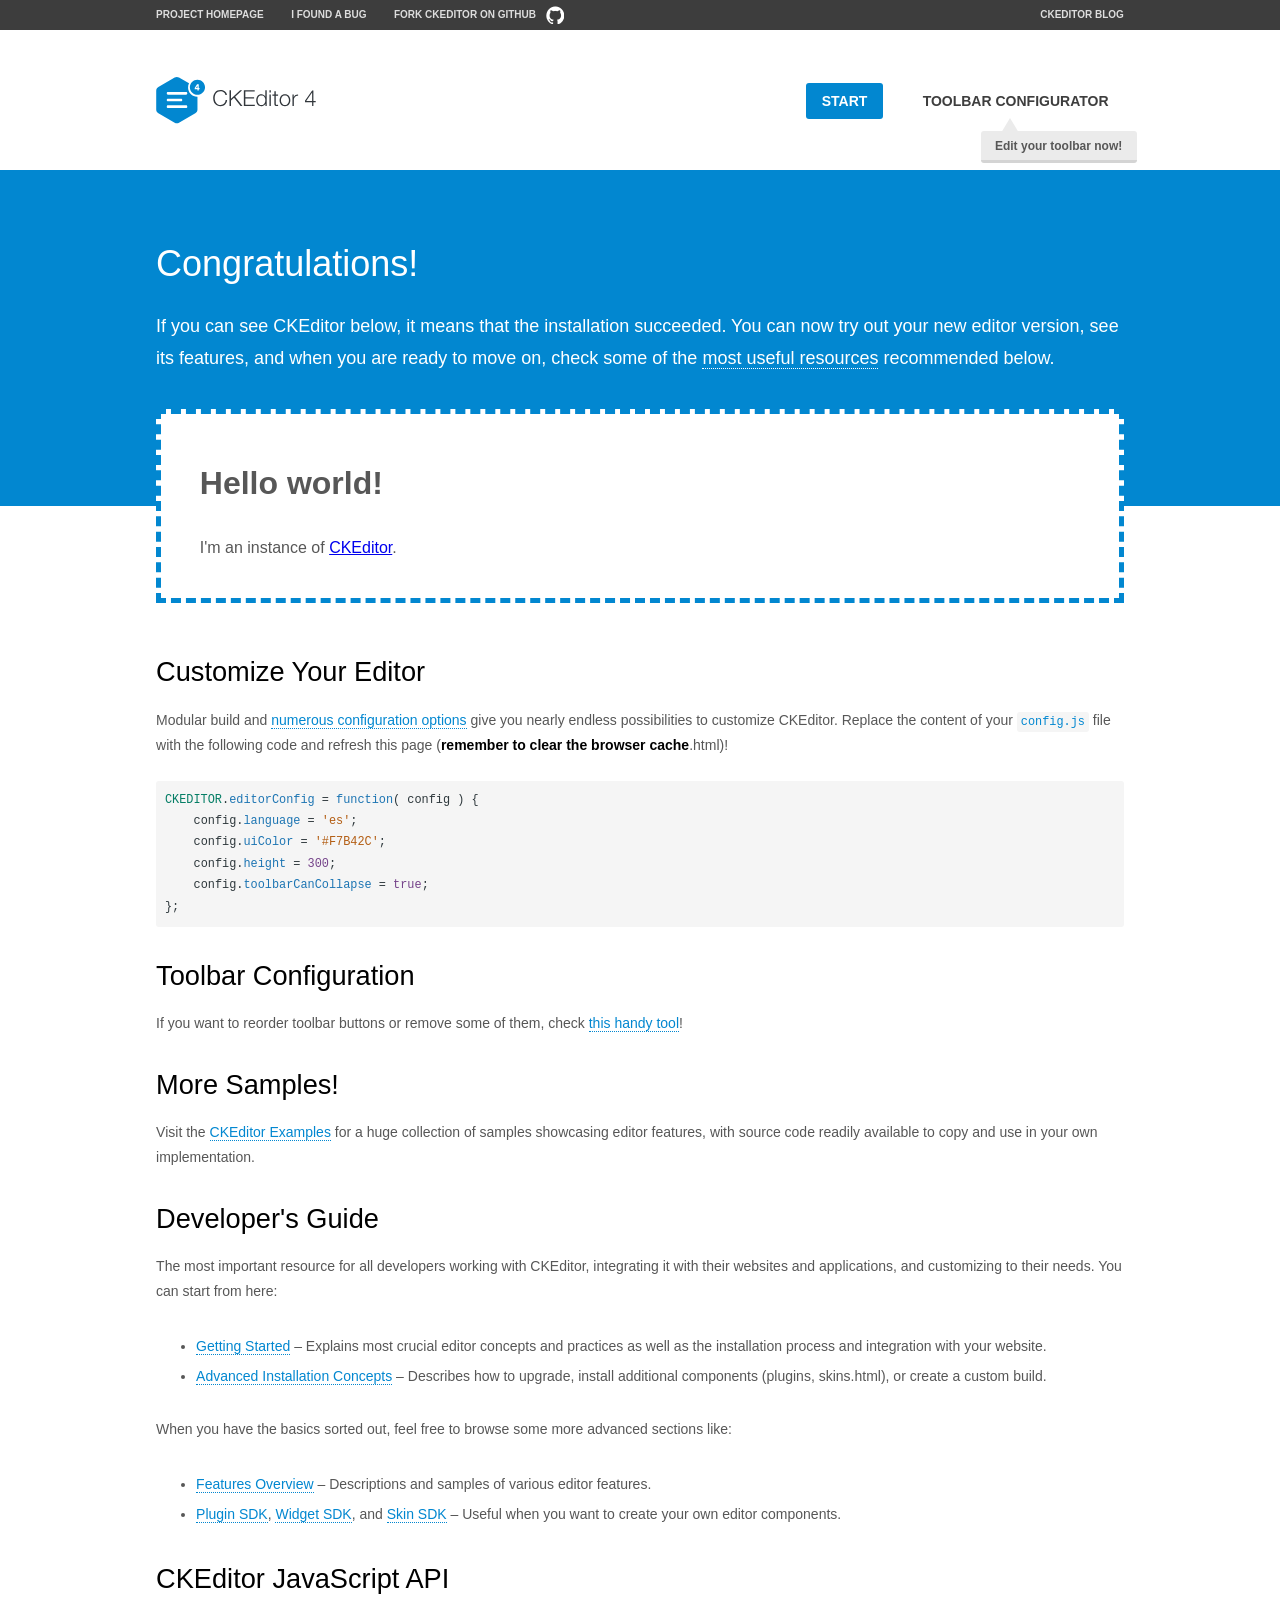
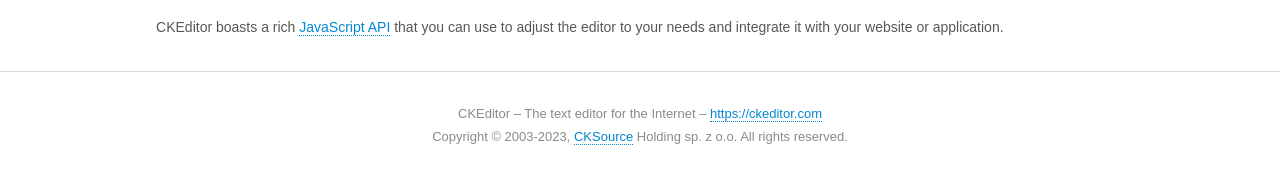
<file: bai8/ckeditor/samples/index.html>
<!DOCTYPE html>
<!--
Copyright (c) 2003-2023, CKSource Holding sp. z o.o. All rights reserved.
CKEditor 4 LTS ("Long Term Support") is available under the terms of the Extended Support Model.
-->
<html lang="en">
<head>
	<meta charset="utf-8">
	<title>CKEditor Sample</title>
	<script src="../ckeditor.js"></script>
	<script src="js/sample.js"></script>
	<link rel="stylesheet" href="css/samples.css">
	<link rel="stylesheet" href="toolbarconfigurator/lib/codemirror/neo.css">
	<meta name="viewport" content="width=device-width,initial-scale=1">
	<meta name="description" content="Try the latest sample of CKEditor 4 and learn more about customizing your WYSIWYG editor with endless possibilities.">
</head>
<body id="main">

<nav class="navigation-a">
	<div class="grid-container">
		<ul class="navigation-a-left grid-width-70">
			<li><a href="https://ckeditor.com/ckeditor-4/">Project Homepage</a></li>
			<li><a href="https://github.com/ckeditor/ckeditor4/issues">I found a bug</a></li>
			<li><a href="https://github.com/ckeditor/ckeditor4" class="icon-pos-right icon-navigation-a-github">Fork CKEditor on GitHub</a></li>
		</ul>
		<ul class="navigation-a-right grid-width-30">
			<li><a href="https://ckeditor.com/blog/">CKEditor Blog</a></li>
		</ul>
	</div>
</nav>

<header class="header-a">
	<div class="grid-container">
		<h1 class="header-a-logo grid-width-30">
			<a href="index.html"><img src="img/logo.svg" onerror="this.src='img/logo.png'; this.onerror=null;" alt="CKEditor Sample"></a>
		</h1>

		<nav class="navigation-b grid-width-70">
			<ul>
				<li><a href="index.html" class="button-a button-a-background">Start</a></li>
				<li><a href="toolbarconfigurator/index.html" class="button-a">Toolbar configurator <span class="balloon-a balloon-a-nw">Edit your toolbar now!</span></a></li>
			</ul>
		</nav>
	</div>
</header>

<main>
	<div class="adjoined-top">
		<div class="grid-container">
			<div class="content grid-width-100">
				<h1>Congratulations!</h1>
				<p>
					If you can see CKEditor below, it means that the installation succeeded.
					You can now try out your new editor version, see its features, and when you are ready to move on, check some of the <a href="#sample-customize">most useful resources</a> recommended below.
				</p>
			</div>
		</div>
	</div>
	<div class="adjoined-bottom">
		<div class="grid-container">
			<div class="grid-width-100">
				<div id="editor">
					<h1>Hello world!</h1>
					<p>I'm an instance of <a href="https://ckeditor.com">CKEditor</a>.</p>
				</div>
			</div>
		</div>
	</div>

	<div class="grid-container">
		<div class="content grid-width-100">
			<section id="sample-customize">
				<h2>Customize Your Editor</h2>
				<p>Modular build and <a href="https://ckeditor.com/docs/ckeditor4/latest/guide/dev_configuration.html">numerous configuration options</a> give you nearly endless possibilities to customize CKEditor. Replace the content of your <code><a href="../config.js">config.js</a></code> file with the following code and refresh this page (<strong>remember to clear the browser cache</strong>.html)!</p>
		<pre class="cm-s-neo CodeMirror"><code><span style="padding-right: 0.1px;"><span class="cm-variable">CKEDITOR</span>.<span class="cm-property">editorConfig</span> <span class="cm-operator">=</span> <span class="cm-keyword">function</span>( <span class="cm-def">config</span> ) {</span>
<span style="padding-right: 0.1px;"><span class="cm-tab">	</span><span class="cm-variable-2">config</span>.<span class="cm-property">language</span> <span class="cm-operator">=</span> <span class="cm-string">'es'</span>;</span>
<span style="padding-right: 0.1px;"><span class="cm-tab">	</span><span class="cm-variable-2">config</span>.<span class="cm-property">uiColor</span> <span class="cm-operator">=</span> <span class="cm-string">'#F7B42C'</span>;</span>
<span style="padding-right: 0.1px;"><span class="cm-tab">	</span><span class="cm-variable-2">config</span>.<span class="cm-property">height</span> <span class="cm-operator">=</span> <span class="cm-number">300</span>;</span>
<span style="padding-right: 0.1px;"><span class="cm-tab">	</span><span class="cm-variable-2">config</span>.<span class="cm-property">toolbarCanCollapse</span> <span class="cm-operator">=</span> <span class="cm-atom">true</span>;</span>
<span style="padding-right: 0.1px;">};</span></code></pre>
			</section>

			<section>
				<h2>Toolbar Configuration</h2>
				<p>If you want to reorder toolbar buttons or remove some of them, check <a href="toolbarconfigurator/index.html">this handy tool</a>!</p>
			</section>

			<section>
				<h2>More Samples!</h2>
				<p>Visit the <a href="https://ckeditor.com/docs/ckeditor4/latest/examples/index.html">CKEditor Examples</a> for a huge collection of samples showcasing editor features, with source code readily available to copy and use in your own implementation.</p>
			</section>

			<section>
				<h2>Developer's Guide</h2>
				<p>The most important resource for all developers working with CKEditor, integrating it with their websites and applications, and customizing to their needs. You can start from here:</p>
				<ul>
					<li><a href="https://ckeditor.com/docs/ckeditor4/latest/guide/dev_installation.html">Getting Started</a> &ndash; Explains most crucial editor concepts and practices as well as the installation process and integration with your website.</li>
					<li><a href="https://ckeditor.com/docs/ckeditor4/latest/guide/dev_advanced_installation.html">Advanced Installation Concepts</a> &ndash; Describes how to upgrade, install additional components (plugins, skins.html), or create a custom build.</li>
				</ul>
					<p>When you have the basics sorted out, feel free to browse some more advanced sections like:</p>
				<ul>
					<li><a href="https://ckeditor.com/docs/ckeditor4/latest/features/index.html">Features Overview</a> &ndash; Descriptions and samples of various editor features.</li>
					<li><a href="https://ckeditor.com/docs/ckeditor4/latest/guide/plugin_sdk_intro.html">Plugin SDK</a>, <a href="https://ckeditor.com/docs/ckeditor4/latest/guide/widget_sdk_intro.html">Widget SDK</a>, and <a href="https://ckeditor.com/docs/ckeditor4/latest/guide/skin_sdk_intro.html">Skin SDK</a> &ndash; Useful when you want to create your own editor components.</li>
				</ul>
			</section>

			<section>
				<h2>CKEditor JavaScript API</h2>
				<p>CKEditor boasts a rich <a href="https://ckeditor.com/docs/ckeditor4/latest/api/index.html">JavaScript API</a> that you can use to adjust the editor to your needs and integrate it with your website or application.</p>
			</section>
		</div>
	</div>
</main>

<footer class="footer-a grid-container">
	<div class="grid-container">
		<p class="grid-width-100">
			CKEditor &ndash; The text editor for the Internet &ndash; <a class="samples" href="https://ckeditor.com/">https://ckeditor.com</a>
		</p>
		<p class="grid-width-100" id="copy">
			Copyright &copy; 2003-2023, <a class="samples" href="https://cksource.com/">CKSource</a> Holding sp. z o.o. All rights reserved.
		</p>
	</div>
</footer>
<script>
	initSample();
</script>

</body>
</html>
</file>
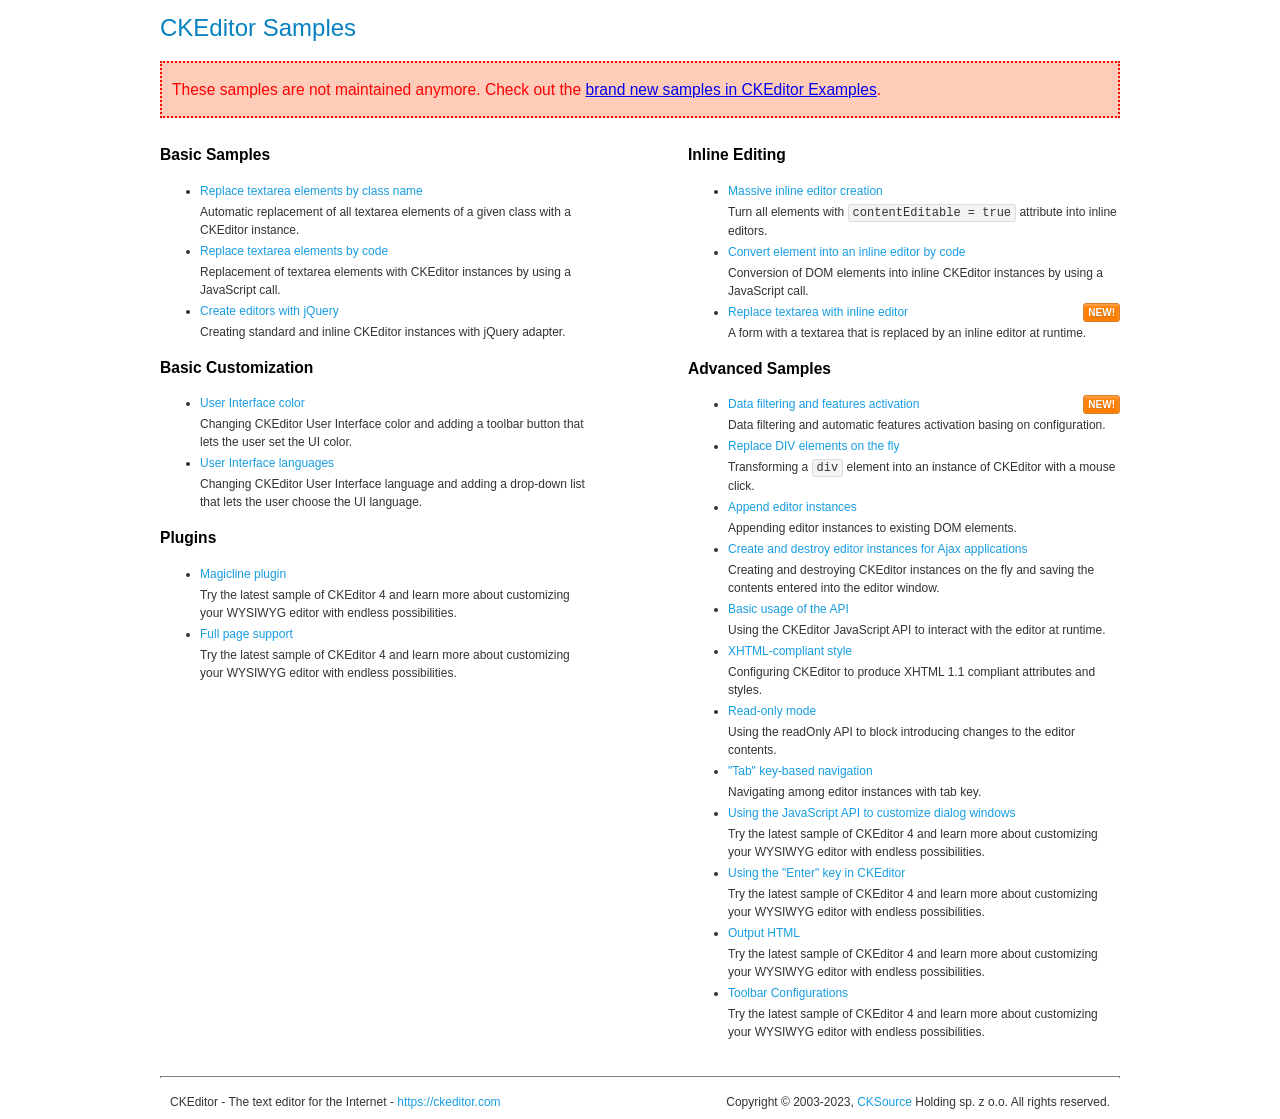
<file: bai8/ckeditor/samples/old/index.html>
<!DOCTYPE html>
<!--
Copyright (c) 2003-2023, CKSource Holding sp. z o.o. All rights reserved.
CKEditor 4 LTS ("Long Term Support") is available under the terms of the Extended Support Model.
-->
<html lang="en">
<head>
	<meta charset="utf-8">
	<title>CKEditor Samples</title>
	<link rel="stylesheet" href="sample.css">
	<meta name="description" content="Try the latest sample of CKEditor 4 and learn more about customizing your WYSIWYG editor with endless possibilities.">
</head>
<body>
	<h1 class="samples">
		CKEditor Samples
	</h1>
	<div class="warning deprecated">
		These samples are not maintained anymore. Check out the <a href="https://ckeditor.com/docs/ckeditor4/latest/examples/index.html">brand new samples in CKEditor Examples</a>.
	</div>
	<div class="twoColumns">
		<div class="twoColumnsLeft">
			<h2 class="samples">
				Basic Samples
			</h2>
			<dl class="samples">
				<dt><a class="samples" href="replacebyclass.html">Replace textarea elements by class name</a></dt>
				<dd>Automatic replacement of all textarea elements of a given class with a CKEditor instance.</dd>

				<dt><a class="samples" href="replacebycode.html">Replace textarea elements by code</a></dt>
				<dd>Replacement of textarea elements with CKEditor instances by using a JavaScript call.</dd>

				<dt><a class="samples" href="jquery.html">Create editors with jQuery</a></dt>
				<dd>Creating standard and inline CKEditor instances with jQuery adapter.</dd>
			</dl>

			<h2 class="samples">
				Basic Customization
			</h2>
			<dl class="samples">
				<dt><a class="samples" href="uicolor.html">User Interface color</a></dt>
				<dd>Changing CKEditor User Interface color and adding a toolbar button that lets the user set the UI color.</dd>

				<dt><a class="samples" href="uilanguages.html">User Interface languages</a></dt>
				<dd>Changing CKEditor User Interface language and adding a drop-down list that lets the user choose the UI language.</dd>
			</dl>


			<h2 class="samples">Plugins</h2>
<dl class="samples">
<dt><a class="samples" href="magicline/magicline.html">Magicline plugin</a></dt>
<dd>Try the latest sample of CKEditor 4 and learn more about customizing your WYSIWYG editor with endless possibilities.</dd>

<dt><a class="samples" href="wysiwygarea/fullpage.html">Full page support</a></dt>
<dd>Try the latest sample of CKEditor 4 and learn more about customizing your WYSIWYG editor with endless possibilities.</dd>
</dl>
		</div>
		<div class="twoColumnsRight">
			<h2 class="samples">
				Inline Editing
			</h2>
			<dl class="samples">
				<dt><a class="samples" href="inlineall.html">Massive inline editor creation</a></dt>
				<dd>Turn all elements with <code>contentEditable = true</code> attribute into inline editors.</dd>

				<dt><a class="samples" href="inlinebycode.html">Convert element into an inline editor by code</a></dt>
				<dd>Conversion of DOM elements into inline CKEditor instances by using a JavaScript call.</dd>

				<dt><a class="samples" href="inlinetextarea.html">Replace textarea with inline editor</a> <span class="new">New!</span></dt>
				<dd>A form with a textarea that is replaced by an inline editor at runtime.</dd>

				
			</dl>

			<h2 class="samples">
				Advanced Samples
			</h2>
			<dl class="samples">
				<dt><a class="samples" href="datafiltering.html">Data filtering and features activation</a> <span class="new">New!</span></dt>
				<dd>Data filtering and automatic features activation basing on configuration.</dd>

				<dt><a class="samples" href="divreplace.html">Replace DIV elements on the fly</a></dt>
				<dd>Transforming a <code>div</code> element into an instance of CKEditor with a mouse click.</dd>

				<dt><a class="samples" href="appendto.html">Append editor instances</a></dt>
				<dd>Appending editor instances to existing DOM elements.</dd>

				<dt><a class="samples" href="ajax.html">Create and destroy editor instances for Ajax applications</a></dt>
				<dd>Creating and destroying CKEditor instances on the fly and saving the contents entered into the editor window.</dd>

				<dt><a class="samples" href="api.html">Basic usage of the API</a></dt>
				<dd>Using the CKEditor JavaScript API to interact with the editor at runtime.</dd>

				<dt><a class="samples" href="xhtmlstyle.html">XHTML-compliant style</a></dt>
				<dd>Configuring CKEditor to produce XHTML 1.1 compliant attributes and styles.</dd>

				<dt><a class="samples" href="readonly.html">Read-only mode</a></dt>
				<dd>Using the readOnly API to block introducing changes to the editor contents.</dd>

				<dt><a class="samples" href="tabindex.html">"Tab" key-based navigation</a></dt>
				<dd>Navigating among editor instances with tab key.</dd>


				
<dt><a class="samples" href="dialog/dialog.html">Using the JavaScript API to customize dialog windows</a></dt>
<dd>Try the latest sample of CKEditor 4 and learn more about customizing your WYSIWYG editor with endless possibilities.</dd>

<dt><a class="samples" href="enterkey/enterkey.html">Using the &quot;Enter&quot; key in CKEditor</a></dt>
<dd>Try the latest sample of CKEditor 4 and learn more about customizing your WYSIWYG editor with endless possibilities.</dd>

<dt><a class="samples" href="htmlwriter/outputhtml.html">Output HTML</a></dt>
<dd>Try the latest sample of CKEditor 4 and learn more about customizing your WYSIWYG editor with endless possibilities.</dd>

<dt><a class="samples" href="toolbar/toolbar.html">Toolbar Configurations</a></dt>
<dd>Try the latest sample of CKEditor 4 and learn more about customizing your WYSIWYG editor with endless possibilities.</dd>

			</dl>
		</div>
	</div>
	<div id="footer">
		<hr>
		<p>
			CKEditor - The text editor for the Internet - <a class="samples" href="https://ckeditor.com/">https://ckeditor.com</a>
		</p>
		<p id="copy">
			Copyright &copy; 2003-2023, <a class="samples" href="https://cksource.com/">CKSource</a> Holding sp. z o.o. All rights reserved.
		</p>
	</div>
</body>
</html>
</file>
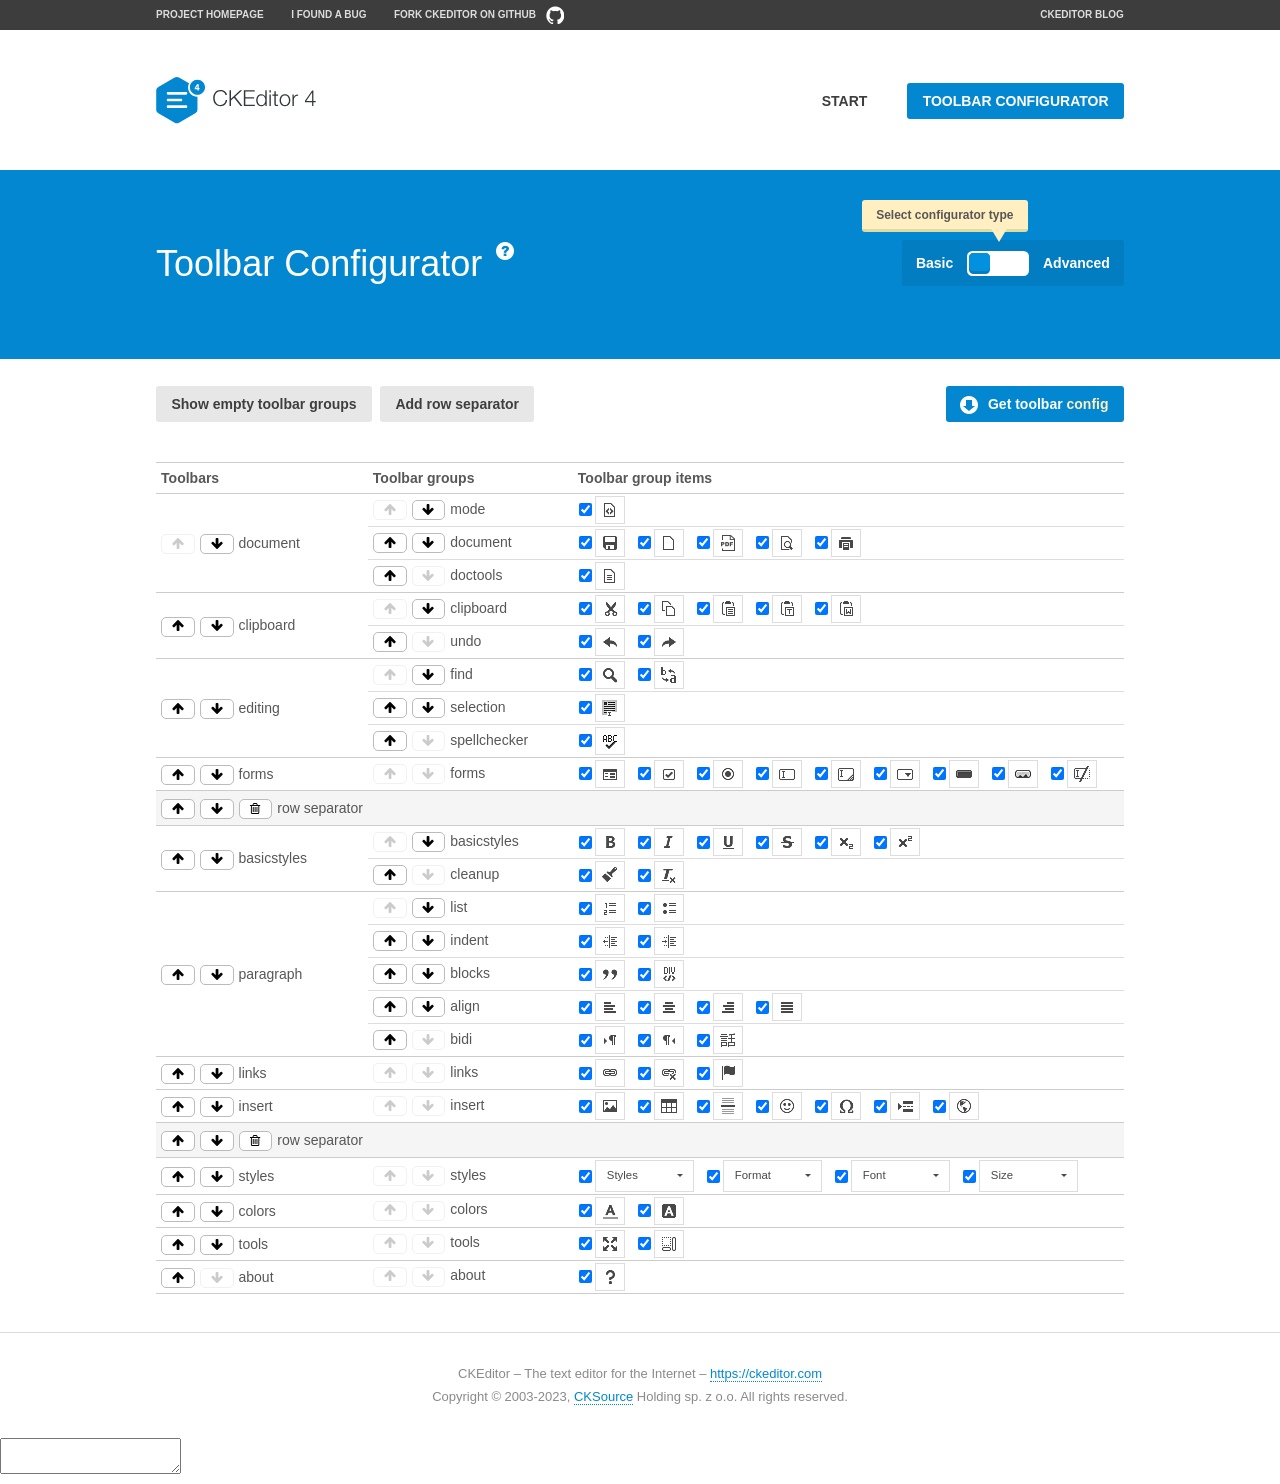
<file: bai8/ckeditor/samples/toolbarconfigurator/index.html>
<!DOCTYPE html>
<!--
Copyright (c) 2003-2023, CKSource Holding sp. z o.o. All rights reserved.
CKEditor 4 LTS ("Long Term Support") is available under the terms of the Extended Support Model.
-->
<!--[if IE 8]><html class="ie8"><![endif]-->
<!--[if gt IE 8]><html><![endif]-->
<!--[if !IE]><!--><html lang="en"><!--<![endif]-->
<head>
	<meta charset="utf-8">
	<title>Toolbar Configurator</title>
	<script src="../../ckeditor.js"></script>
	<script>
		if ( CKEDITOR.env.ie && CKEDITOR.env.version < 9 )
			CKEDITOR.tools.enableHtml5Elements( document );
	</script>
	<link rel="stylesheet" href="lib/codemirror/codemirror.css">
	<link rel="stylesheet" href="lib/codemirror/show-hint.css">
	<link rel="stylesheet" href="lib/codemirror/neo.css">
	<link rel="stylesheet" href="css/fontello.css">
	<link rel="stylesheet" href="../css/samples.css">
	<meta name="description" content="Try the latest sample of CKEditor 4 and learn more about customizing your WYSIWYG editor with endless possibilities.">
</head>
<body id="toolbar">

<nav class="navigation-a">
	<div class="grid-container">
		<ul class="navigation-a-left grid-width-70">
			<li><a href="https://ckeditor.com/ckeditor-4/">Project Homepage</a></li>
			<li><a href="https://github.com/ckeditor/ckeditor4/issues">I found a bug</a></li>
			<li><a href="https://github.com/ckeditor/ckeditor4" class="icon-pos-right icon-navigation-a-github">Fork CKEditor on GitHub</a></li>
		</ul>
		<ul class="navigation-a-right grid-width-30">
			<li><a href="https://ckeditor.com/blog/">CKEditor Blog</a></li>
		</ul>
	</div>
</nav>

<header class="header-a">
	<div class="grid-container">
		<h1 class="header-a-logo grid-width-30">
			<a href="../index.html"><img src="../img/logo.svg" onerror="this.src='../img/logo.png'; this.onerror=null;" alt="CKEditor Logo"></a>
		</h1>
		<nav class="navigation-b grid-width-70">
			<ul>
				<li><a href="../index.html"  class="button-a">Start</a></li>
				<li><a href="index.html"  class="button-a button-a-background">Toolbar configurator</a></li>
			</ul>
		</nav>
	</div>
</header>

<main>
	<div class="adjoined-top">
		<div class="grid-container">
			<div class="content grid-width-100">
				<div class="grid-container-nested">
					<h1 class="grid-width-60">
						Toolbar Configurator
						<a href="#help-content" type="button" title="Configurator help" id="help" class="button-a button-a-background button-a-no-text icon-pos-left icon-question-mark">Help</a>
					</h1>

					<div class="grid-width-40 grid-switch-magic">
						<div class="switch">
							<span class="balloon-a balloon-a-se">Select configurator type</span>
							<input type="radio" name="radio" data-num="1" id="radio-basic" />
							<input type="radio" name="radio" data-num="2" id="radio-advanced" />
							<label data-for="1" for="radio-basic">Basic</label>
							<span class="switch-inner">
								<span class="handler"></span>
							</span>
							<label data-for="2" for="radio-advanced">Advanced</label>
						</div>
					</div>
				</div>
			</div>
		</div>
	</div>
	<div class="adjoined-bottom">
		<div class="grid-container">
			<div class="grid-width-100">
				<div class="editors-container">
					<div id="editor-basic"></div>
					<div id="editor-advanced"></div>
				</div>
			</div>
		</div>
	</div>

	<div class="grid-container configurator">
		<div class="content grid-width-100">
			<div class="configurator">
				<div>
					<div id="toolbarModifierWrapper"></div>
				</div>
			</div>
		</div>
	</div>

	<div id="help-content">
		<div class="grid-container">
			<div class="grid-width-100">
				<h2>What Am I Doing Here?</h2>

				<div class="grid-container grid-container-nested">
					<div class="basic">
						<div class="grid-width-50">
							<p>Arrange <a href="https://ckeditor.com/docs/ckeditor4/latest/api/CKEDITOR_config.html#cfg-toolbarGroups">toolbar groups</a>, toggle <a href="https://ckeditor.com/docs/ckeditor4/latest/api/CKEDITOR_config.html#cfg-removeButtons">button visibility</a> according to your needs and get your toolbar configuration.</p>
							<p>You can replace the content of the <a href="../../config.js"><code>config.js</code></a> file with the generated configuration. If you already set some configuration options you will need to merge both configurations.</p>
						</div>
						<div class="grid-width-50">
							<p>Read more about different ways of <a href="https://ckeditor.com/docs/ckeditor4/latest/guide/dev_configuration.html">setting configuration</a> and do not forget about <strong>clearing browser cache</strong>.</p>
							<p>Arranging toolbar groups is the recommended way of configuring the toolbar, but if you need more freedom you can use the <a href="#advanced">advanced configurator</a>.</p>
						</div>
					</div>
					<div class="advanced" style="display: none;">
						<div class="grid-width-50">
							<p>With this code editor you can edit your <a href="https://ckeditor.com/docs/ckeditor4/latest/api/CKEDITOR_config.html#cfg-toolbar">toolbar configuration</a> live.</p>
							<p>You can replace the content of the <a href="../../config.js"><code>config.js</code></a> file with the generated configuration. If you already set some configuration options you will need to merge both configurations.</p>
						</div>
						<div class="grid-width-50">
							<p>Read more about different ways of <a href="https://ckeditor.com/docs/ckeditor4/latest/guide/dev_configuration.html">setting configuration</a> and do not forget about <strong>clearing browser cache</strong>.</p>
						</div>
					</div>
				</div>

				<p class="grid-container grid-container-nested">
					<button type="button" class="help-content-close grid-width-100 button-a button-a-background">Got it. Let's play!</button>
				</p>
			</div>
		</div>
	</div>
</main>

<footer class="footer-a grid-container">
	<p class="grid-width-100">
		CKEditor &ndash; The text editor for the Internet &ndash; <a class="samples" href="https://ckeditor.com/">https://ckeditor.com</a>
	</p>
	<p class="grid-width-100" id="copy">
		Copyright &copy; 2003-2023, <a class="samples" href="https://cksource.com/">CKSource</a> Holding sp. z o.o. All rights reserved.
	</p>
</footer>

<script src="lib/codemirror/codemirror.js"></script>
<script src="lib/codemirror/javascript.js"></script>
<script src="lib/codemirror/show-hint.js"></script>

<script src="js/fulltoolbareditor.js"></script>
<script src="js/abstracttoolbarmodifier.js"></script>
<script src="js/toolbarmodifier.js"></script>
<script src="js/toolbartextmodifier.js"></script>
<script src="../js/sf.js"></script>

<script>
	( function() {
		'use strict';

		var mode = ( window.location.hash.substr( 1 ) === 'advanced' ) ? 'advanced' : 'basic',
			configuratorSection = CKEDITOR.document.findOne( 'main > .grid-container.configurator' ),
			basicInstruction = CKEDITOR.document.findOne( '#help-content .basic' ),
			advancedInstruction = CKEDITOR.document.findOne( '#help-content .advanced' ),

			// Configurator mode switcher.
			modeSwitchBasic = CKEDITOR.document.getById( 'radio-basic' ),
			modeSwitchAdvanced = CKEDITOR.document.getById( 'radio-advanced' );

		// Initial setup
		function updateSwitcher() {
			if ( mode === 'advanced' ) {
				modeSwitchAdvanced.$.checked = true;
			} else {
				modeSwitchBasic.$.checked = true;
			}
		}

		updateSwitcher();

		CKEDITOR.document.getWindow().on( 'hashchange', function( e ) {
			var hash = window.location.hash.substr( 1 );
			if ( !( hash === 'advanced' || hash === 'basic' ) ) {
				return;
			}
			mode = hash;
			onToolbarsDone( mode );
		} );

		CKEDITOR.document.getWindow().on( 'resize', function() {
			updateToolbar( ( mode === 'basic' ? toolbarModifier : toolbarTextModifier )[ 'editorInstance' ] );
		} );

		function onRefresh( modifier ) {
			modifier = modifier || this;

			if ( mode === 'basic' && modifier instanceof ToolbarConfigurator.ToolbarTextModifier ) {
				return;
			}

			// CodeMirror container becomes visible, so we need to refresh and to avoid rendering problems.
			if ( mode === 'advanced' && modifier instanceof ToolbarConfigurator.ToolbarTextModifier ) {
				modifier.codeContainer.refresh();
			}

			updateToolbar( modifier.editorInstance );
		}

		function updateToolbar( editor ) {
			var editorContainer = editor.container;

			// Not always editor is loaded.
			if ( !editorContainer ) {
				return;
			}

			var displayStyle = editorContainer.getStyle( 'display' );

			editorContainer.setStyle( 'display', 'block' );

			var newHeight = editorContainer.getSize( 'height' );

			var newMarginTop = parseInt( editorContainer.getComputedStyle( 'margin-top' ), 10 );
			newMarginTop = ( isNaN( newMarginTop ) ? 0 : Number( newMarginTop ) );

			var newMarginBottom = parseInt( editorContainer.getComputedStyle( 'margin-bottom' ), 10 );
			newMarginBottom = ( isNaN( newMarginBottom ) ? 0 : Number( newMarginBottom ) );

			var result = newHeight + newMarginTop + newMarginBottom;

			editorContainer.setStyle( 'display', displayStyle );

			editor.container.getAscendant( 'div' ).setStyle( 'height', result + 'px' );
		}

		var toolbarModifier = new ToolbarConfigurator.ToolbarModifier( 'editor-basic' );

		var done = 0;
		toolbarModifier.init( onToolbarInit );
		toolbarModifier.onRefresh = onRefresh;

		CKEDITOR.document.getById( 'toolbarModifierWrapper' ).append( toolbarModifier.mainContainer );

		var toolbarTextModifier = new ToolbarConfigurator.ToolbarTextModifier( 'editor-advanced' );
		toolbarTextModifier.init( onToolbarInit );
		toolbarTextModifier.onRefresh = onRefresh;

		function onToolbarInit() {
			if ( ++done === 2 ) {
				onToolbarsDone();

				positionSticky.watch( CKEDITOR.document.findOne( '.toolbar' ), function() {
					return mode === 'advanced';
				} );
			}
		}

		function onToolbarsDone() {
			if ( mode === 'basic' ) {
				toggleModeBasic( false );
			} else {
				toggleModeAdvanced( false );
			}

			updateSwitcher();

			setTimeout( function() {
				CKEDITOR.document.findOne( '.editors-container' ).addClass( 'active' );
				CKEDITOR.document.findOne( '#toolbarModifierWrapper' ).addClass( 'active' );
			}, 200 );
		}

		CKEDITOR.document.getById( 'toolbarModifierWrapper' ).append( toolbarTextModifier.mainContainer );

		function toogleModeSwitch( onElement, offElement, onModifier, offModifier ) {
			onElement.addClass( 'fancy-button-active' );
			offElement.removeClass( 'fancy-button-active' );

			onModifier.showUI();
			offModifier.hideUI();
		}

		function toggleModeBasic( callOnRefresh ) {
			callOnRefresh = ( callOnRefresh !== false );
			mode = 'basic';
			window.location.hash = '#basic';
			toogleModeSwitch( modeSwitchBasic, modeSwitchAdvanced, toolbarModifier, toolbarTextModifier );

			configuratorSection.removeClass( 'freed-width' );
			basicInstruction.show();
			advancedInstruction.hide();

			callOnRefresh && onRefresh( toolbarModifier );
		}

		function toggleModeAdvanced( callOnRefresh ) {
			callOnRefresh = ( callOnRefresh !== false );
			mode = 'advanced';
			window.location.hash = '#advanced';
			toogleModeSwitch( modeSwitchAdvanced, modeSwitchBasic, toolbarTextModifier, toolbarModifier );

			configuratorSection.addClass( 'freed-width' );
			advancedInstruction.show();
			basicInstruction.hide();

			callOnRefresh && onRefresh( toolbarTextModifier );
		}

		modeSwitchBasic.on( 'click', toggleModeBasic );
		modeSwitchAdvanced.on( 'click', toggleModeAdvanced );

		//
		// Position:sticky for the toolbar.
		//

		// Will make elements behave like they were styled with position:sticky.
		var positionSticky = {
			// Store object: {
			// 		element: CKEDITOR.dom.element, // Element which will float.
			// 		placeholder: CKEDITOR.dom.element, // Placeholder which is place to prevent page bounce.
			// 		isFixed: boolean // Whether element float now.
			// }
			watched: [],

			active: [],

			staticContainer: null,

			init: function() {
				var element = CKEDITOR.dom.element.createFromHtml(
					'<div class="staticContainer">' +
						'<div class="grid-container" >' +
							'<div class="grid-width-100">' +
								'<div class="inner"></div>' +
							'</div>' +
						'</div>' +
					'</div>' );

				this.staticContainer = element.findOne( '.inner' );

				CKEDITOR.document.getBody().append( element );
			},

			watch: function( element, preventFunc ) {
				this.watched.push( {
					element: element,
					placeholder: new CKEDITOR.dom.element( 'div' ),
					isFixed: false,
					preventFunc: preventFunc
				} );
			},

			checkAll: function() {
				for ( var i = 0; i < this.watched.length; i++ ) {
					this.check( this.watched[ i ] );
				}
			},

			check: function( element ) {
				var isFixed = element.isFixed;
				var shouldBeFixed = this.shouldBeFixed( element );

				// Nothing to be done.
				if ( isFixed === shouldBeFixed ) {
					return;
				}

				var placeholder = element.placeholder;

				if ( isFixed ) {
					// Unfixing.

					element.element.insertBefore( placeholder );
					placeholder.remove();

					element.element.removeStyle( 'margin' );

					this.active.splice( CKEDITOR.tools.indexOf( this.active, element ), 1 );

				} else {
					// Fixing.
					placeholder.setStyle( 'width', element.element.getSize( 'width' ) + 'px' );
					placeholder.setStyle( 'height', element.element.getSize( 'height' ) + 'px' );
					placeholder.setStyle( 'margin-bottom', element.element.getComputedStyle( 'margin-bottom' ) );
					placeholder.setStyle( 'display', element.element.getComputedStyle( 'display' ) );
					placeholder.insertAfter( element.element );

					this.staticContainer.append( element.element );

					this.active.push( element );
				}

				element.isFixed = !element.isFixed;
			},

			shouldBeFixed: function( element ) {
				if ( element.preventFunc && element.preventFunc() ) {
					return false;
				}

				// If element is already fixed we are checking it's placeholder.
				var related = ( element.isFixed ? element.placeholder : element.element ),
					clientRect = related.$.getBoundingClientRect(),
					staticHeight = this.staticContainer.getSize('height' ),
					elemHeight = element.element.getSize( 'height' );

				if ( element.isFixed ) {
					return ( clientRect.top + elemHeight < staticHeight );
				} else {
					return ( clientRect.top < staticHeight );
				}
			}
		};

		positionSticky.init();

		CKEDITOR.document.getWindow().on( 'scroll',
			CKEDITOR.tools.eventsBuffer( 100, positionSticky.checkAll, positionSticky ).input
		);

		// Make the toolbar sticky.
		positionSticky.watch( CKEDITOR.document.findOne( '.editors-container' ) );

		// Help button and help-content.
		( function() {
			var helpButton = CKEDITOR.document.getById( 'help' ),
				helpContent = CKEDITOR.document.getById( 'help-content' );

			// Don't show help button on IE8 because it's unsupported by Pico Modal.
			if ( CKEDITOR.env.ie && CKEDITOR.env.version == 8 ) {
				helpButton.hide();
			} else {
				// Display help modal when the button is clicked.
				helpButton.on( 'click', function( evt ) {
					SF.modal( {
						// Clone modal content from DOM.
						content: helpContent.getHtml(),

						afterCreate: function( modal ) {
							// Enable modal content button to close the modal.
							new CKEDITOR.dom.element( modal.modalElem() ).findOne( '.help-content-close' ).once( 'click', modal.close );
						}
					} ).show();
				} );
			}
		} )();
	} )();
</script>
</body>
</html>
</file>
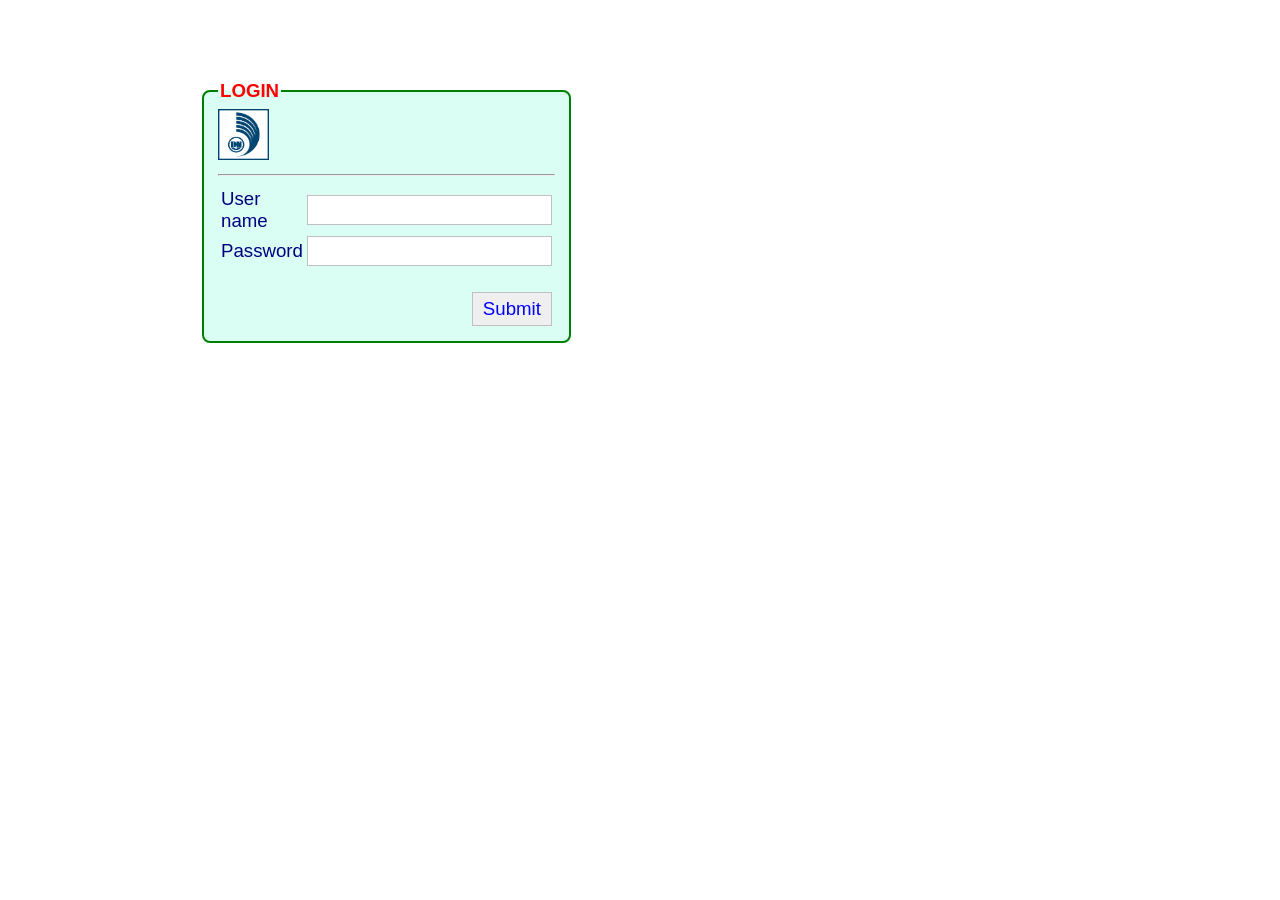
<file: Bai4/login.html>
<!DOCTYPE html>
<html>
  <head>
    <title>Login</title>
    <meta charset="utf-8" />
    <script src="https://ajax.googleapis.com/ajax/libs/jquery/3.6.0/jquery.min.js"></script>
    <script>
      $(document).ready(function () {
        $("#sm").click(function (event) {
          $.get(
            "check.php",
            { user: $("#us").val(), pass: $("#pw").val() },
            function (data) {
              $("#nt").css("display", "block");
              $("#nt").slideDown("slow");
              $("#nt").html(data);
            }
          );
        });
      });
    </script>
    <style>
      body {
        margin: 80px 200px;
        font: normal 14pt Arial;
        color: navy;
      }
      input {
        border: solid 1px silver;
        padding: 3px;
        font: normal 14pt Arial;
        color: blue;
        padding: 3px 5px;
      }
      fieldset {
        border: solid 2px green;
        border-radius: 8px;
        width: 335px;
        background-color: #dafef3;
      }
      div {
        width: 335px;
        border: solid 1px silver;
        padding: 10px 15px;
        font: normal 14pt Arial;
        color: green;
        background-color: yellow;
        box-shadow: 2px 2px black;
      }
      legend {
        color: red;
      }
      input[type="button"] {
        float: right;
        padding: 5px 10px;
      }
    </style>
  </head>
  <body>
    <fieldset>
      <img src="images/dhdn.png" width="15%" height="15%"/>
      <hr />
      <legend><b>LOGIN</b></legend>
      <table>
        <tr>
          <td style="width: 30%">User name</td>
          <td style="width: 70%">
            <input type="text" id="us" onFocus="empty();" />
          </td>
        </tr>

        <tr>
          <td>Password</td>
          <td>
            <input type="password" id="pw" />
          </td>
        </tr>

        <tr>
          <td colspan="2">
            <br />
            <!--input id=sm type=button value=Submit onClick="ajax();"-->
            <input id="sm" type="button" value="Submit" />
          </td>
        </tr>
      </table>
    </fieldset>
    <br/>
    <div id="nt" style="display: none">Notice:</div>
  </body>
</html>
</file>
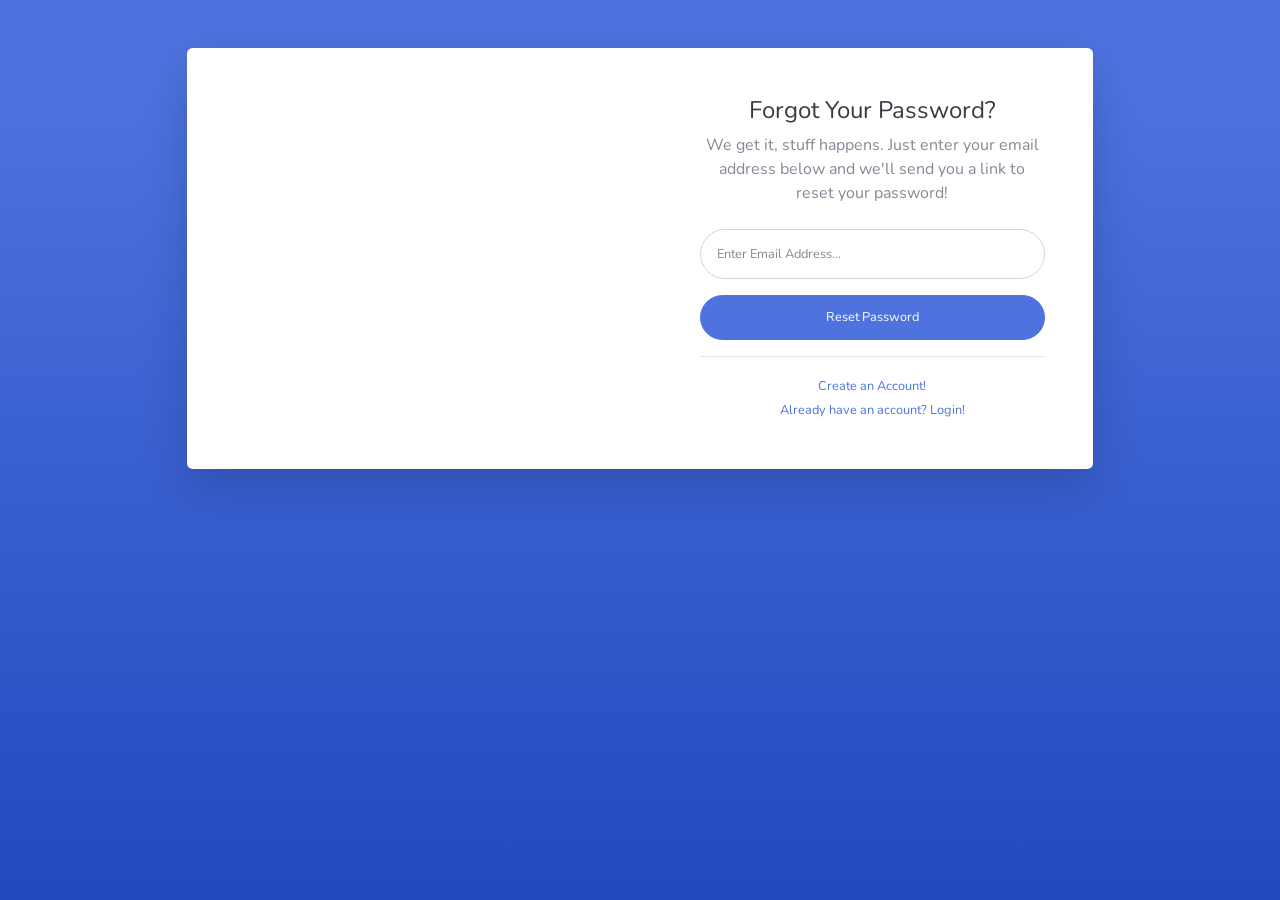
<file: medicine/admin/forgot-password.html>
<!DOCTYPE html>
<html lang="en">

<head>

    <meta charset="utf-8">
    <meta http-equiv="X-UA-Compatible" content="IE=edge">
    <meta name="viewport" content="width=device-width, initial-scale=1, shrink-to-fit=no">
    <meta name="description" content="">
    <meta name="author" content="">

    <title>SB Admin 2 - Forgot Password</title>

    <!-- Custom fonts for this template-->
    <link href="vendor/fontawesome-free/css/all.min.css" rel="stylesheet" type="text/css">
    <link
        href="https://fonts.googleapis.com/css?family=Nunito:200,200i,300,300i,400,400i,600,600i,700,700i,800,800i,900,900i"
        rel="stylesheet">

    <!-- Custom styles for this template-->
    <link href="css/sb-admin-2.min.css" rel="stylesheet">

</head>

<body class="bg-gradient-primary">

    <div class="container">

        <!-- Outer Row -->
        <div class="row justify-content-center">

            <div class="col-xl-10 col-lg-12 col-md-9">

                <div class="card o-hidden border-0 shadow-lg my-5">
                    <div class="card-body p-0">
                        <!-- Nested Row within Card Body -->
                        <div class="row">
                            <div class="col-lg-6 d-none d-lg-block bg-password-image"></div>
                            <div class="col-lg-6">
                                <div class="p-5">
                                    <div class="text-center">
                                        <h1 class="h4 text-gray-900 mb-2">Forgot Your Password?</h1>
                                        <p class="mb-4">We get it, stuff happens. Just enter your email address below
                                            and we'll send you a link to reset your password!</p>
                                    </div>
                                    <form class="user">
                                        <div class="form-group">
                                            <input type="email" class="form-control form-control-user"
                                                id="exampleInputEmail" aria-describedby="emailHelp"
                                                placeholder="Enter Email Address...">
                                        </div>
                                        <a href="login.html" class="btn btn-primary btn-user btn-block">
                                            Reset Password
                                        </a>
                                    </form>
                                    <hr>
                                    <div class="text-center">
                                        <a class="small" href="register.html">Create an Account!</a>
                                    </div>
                                    <div class="text-center">
                                        <a class="small" href="login.html">Already have an account? Login!</a>
                                    </div>
                                </div>
                            </div>
                        </div>
                    </div>
                </div>

            </div>

        </div>

    </div>

    <!-- Bootstrap core JavaScript-->
    <script src="vendor/jquery/jquery.min.js"></script>
    <script src="vendor/bootstrap/js/bootstrap.bundle.min.js"></script>

    <!-- Core plugin JavaScript-->
    <script src="vendor/jquery-easing/jquery.easing.min.js"></script>

    <!-- Custom scripts for all pages-->
    <script src="js/sb-admin-2.min.js"></script>

</body>

</html>
</file>
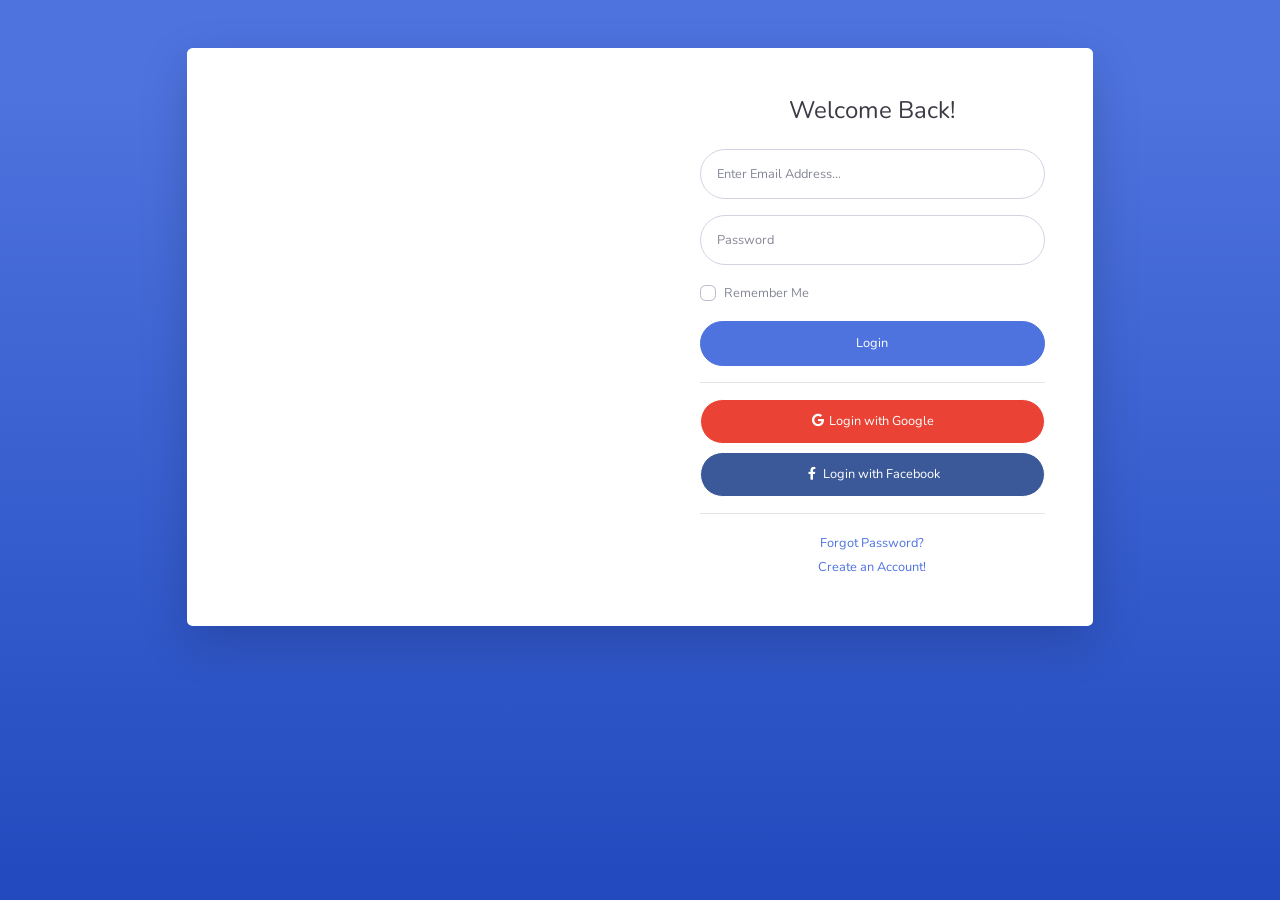
<file: medicine/admin/login.html>
<!DOCTYPE html>
<html lang="en">

<head>

    <meta charset="utf-8">
    <meta http-equiv="X-UA-Compatible" content="IE=edge">
    <meta name="viewport" content="width=device-width, initial-scale=1, shrink-to-fit=no">
    <meta name="description" content="">
    <meta name="author" content="">

    <title>SB Admin 2 - Login</title>

    <!-- Custom fonts for this template-->
    <link href="vendor/fontawesome-free/css/all.min.css" rel="stylesheet" type="text/css">
    <link
        href="https://fonts.googleapis.com/css?family=Nunito:200,200i,300,300i,400,400i,600,600i,700,700i,800,800i,900,900i"
        rel="stylesheet">

    <!-- Custom styles for this template-->
    <link href="css/sb-admin-2.min.css" rel="stylesheet">

</head>

<body class="bg-gradient-primary">

    <div class="container">

        <!-- Outer Row -->
        <div class="row justify-content-center">

            <div class="col-xl-10 col-lg-12 col-md-9">

                <div class="card o-hidden border-0 shadow-lg my-5">
                    <div class="card-body p-0">
                        <!-- Nested Row within Card Body -->
                        <div class="row">
                            <div class="col-lg-6 d-none d-lg-block bg-login-image"></div>
                            <div class="col-lg-6">
                                <div class="p-5">
                                    <div class="text-center">
                                        <h1 class="h4 text-gray-900 mb-4">Welcome Back!</h1>
                                    </div>
                                    <form class="user">
                                        <div class="form-group">
                                            <input type="email" class="form-control form-control-user"
                                                id="exampleInputEmail" aria-describedby="emailHelp"
                                                placeholder="Enter Email Address...">
                                        </div>
                                        <div class="form-group">
                                            <input type="password" class="form-control form-control-user"
                                                id="exampleInputPassword" placeholder="Password">
                                        </div>
                                        <div class="form-group">
                                            <div class="custom-control custom-checkbox small">
                                                <input type="checkbox" class="custom-control-input" id="customCheck">
                                                <label class="custom-control-label" for="customCheck">Remember
                                                    Me</label>
                                            </div>
                                        </div>
                                        <a href="index.html" class="btn btn-primary btn-user btn-block">
                                            Login
                                        </a>
                                        <hr>
                                        <a href="index.html" class="btn btn-google btn-user btn-block">
                                            <i class="fab fa-google fa-fw"></i> Login with Google
                                        </a>
                                        <a href="index.html" class="btn btn-facebook btn-user btn-block">
                                            <i class="fab fa-facebook-f fa-fw"></i> Login with Facebook
                                        </a>
                                    </form>
                                    <hr>
                                    <div class="text-center">
                                        <a class="small" href="forgot-password.html">Forgot Password?</a>
                                    </div>
                                    <div class="text-center">
                                        <a class="small" href="register.html">Create an Account!</a>
                                    </div>
                                </div>
                            </div>
                        </div>
                    </div>
                </div>

            </div>

        </div>

    </div>

    <!-- Bootstrap core JavaScript-->
    <script src="vendor/jquery/jquery.min.js"></script>
    <script src="vendor/bootstrap/js/bootstrap.bundle.min.js"></script>

    <!-- Core plugin JavaScript-->
    <script src="vendor/jquery-easing/jquery.easing.min.js"></script>

    <!-- Custom scripts for all pages-->
    <script src="js/sb-admin-2.min.js"></script>

</body>

</html>
</file>
<file: bai8/ckeditor/samples/css/samples.css>
/**
 * @license Copyright (c) 2003-2023, CKSource Holding sp. z o.o. All rights reserved.
 * CKEditor 4 LTS ("Long Term Support") is available under the terms of the Extended Support Model.
 */
@media (max-width: 900px) {
  .global-is-mobile-hidden {
    display: none !important;
  }
}
article,
aside,
details,
figcaption,
figure,
footer,
header,
hgroup,
main,
menu,
nav,
section {
  display: block;
}
body,
html {
  margin: 0;
  padding: 0;
  font: 16px / 1.8 Arial, 'Helvetica Neue', Helvetica, sans-serif;
  font-weight: 300;
  color: #575757;
}
.grid-width-10 {
  width: 10%;
}
.grid-width-20 {
  width: 20%;
}
.grid-width-30 {
  width: 30%;
}
.grid-width-40 {
  width: 40%;
}
.grid-width-50 {
  width: 50%;
}
.grid-width-60 {
  width: 60%;
}
.grid-width-70 {
  width: 70%;
}
.grid-width-80 {
  width: 80%;
}
.grid-width-90 {
  width: 90%;
}
.grid-width-100 {
  width: 100%;
}
@media (max-width: 900px) {
  .grid-width-10,
  .grid-width-20,
  .grid-width-30,
  .grid-width-40,
  .grid-width-50,
  .grid-width-60,
  .grid-width-70,
  .grid-width-80,
  .grid-width-90,
  .grid-width-100 {
    width: 100%;
  }
}
*[class*="grid-width"] {
  -webkit-box-sizing: border-box;
  -moz-box-sizing: border-box;
  box-sizing: border-box;
  padding-left: 4%;
  padding-right: 4%;
  float: left;
}
*[class*="grid-width"]:after,
.grid-container:after,
*[class*="grid-width"]:before,
.grid-container:before {
  content: '';
  display: block;
  overflow: hidden;
  visibility: hidden;
  font-size: 0;
  line-height: 0;
  width: 0;
  height: 0;
}
*[class*="grid-width"]:after,
.grid-container:after {
  clear: both;
}
.grid-container {
  -webkit-box-sizing: border-box;
  -moz-box-sizing: border-box;
  box-sizing: border-box;
  margin-left: auto;
  margin-right: auto;
}
.grid-container-nested *[class*="grid-width"]:first-child {
  padding-left: 0;
}
.grid-container-nested *[class*="grid-width"]:last-child {
  padding-right: 0;
}
@media (max-width: 900px) {
  .grid-container-nested *[class*="grid-width"]:first-child {
    padding-left: 4%;
  }
  .grid-container-nested *[class*="grid-width"]:last-child {
    padding-right: 4%;
  }
}
.header-a {
  min-height: 140px;
  overflow: hidden;
}
.header-a .header-a-logo {
  margin: 40px 0 0;
}
@media (max-width: 900px) {
  .header-a .header-a-logo {
    text-align: center;
  }
}
.header-a .header-a-logo img {
  border: transparent;
}
.navigation-a {
  height: 30px;
  background: #3D3D3D;
  position: absolute;
  left: 0;
  right: 0;
  top: 0;
  padding: 0;
  overflow: hidden;
}
@media (max-width: 900px) {
  .navigation-a {
    text-align: center;
  }
}
.navigation-a ul {
  list-style: none;
  margin: 0;
  overflow: hidden;
}
.navigation-a ul li,
.navigation-a ul li a {
  display: inline-block;
}
@media (max-width: 900px) {
  .navigation-a ul {
    width: auto;
    text-overflow: ellipsis;
    white-space: nowrap;
    display: inline-block;
    float: none;
  }
  .navigation-a ul:before,
  .navigation-a ul:after {
    display: none;
  }
}
.navigation-a ul.navigation-a-left {
  text-align: left;
}
@media (max-width: 900px) {
  .navigation-a ul.navigation-a-left {
    padding-right: 0;
  }
}
.navigation-a ul.navigation-a-right {
  text-align: right;
}
@media (max-width: 900px) {
  .navigation-a ul.navigation-a-right {
    padding-left: 23px;
  }
}
.navigation-a ul li + li {
  margin-left: 23px;
}
.navigation-a ul li a {
  font-size: 10px;
  font-size: 0.625rem;
  line-height: 18px;
  line-height: 1.13rem;
  line-height: 30px;
  float: left;
  color: #ddd;
  font-weight: bold;
  text-decoration: none;
  text-transform: uppercase;
}
.navigation-a ul li a:hover {
  cursor: pointer;
  color: #fff;
}
.icon-navigation-a-github:before,
.icon-navigation-a-github:after {
  background-image: url("[data-uri]");
}
.navigation-b {
  text-align: right;
  margin: 52px 0 0;
  overflow: visible;
}
@media (max-width: 900px) {
  .navigation-b {
    text-align: center;
    margin-top: 20px;
    padding: 0;
  }
}
.navigation-b ul {
  padding: 0;
  list-style: none;
  margin: 0;
  overflow: visible;
}
.navigation-b ul li,
.navigation-b ul li a {
  display: inline-block;
}
@media (max-width: 900px) {
  .navigation-b ul {
    display: table;
    width: 100%;
    padding-bottom: 1.5em;
  }
}
@media (max-width: 900px) {
  .navigation-b ul li {
    display: table-row;
  }
}
.navigation-b ul li + li {
  margin-left: 20px;
}
@media (max-width: 900px) {
  .navigation-b ul li + li {
    margin-left: 0;
  }
}
.navigation-b ul li a {
  -webkit-box-sizing: border-box;
  -moz-box-sizing: border-box;
  box-sizing: border-box;
  text-transform: uppercase;
  text-decoration: none;
  outline: none;
}
@media (max-width: 900px) {
  .navigation-b ul li a {
    width: 100%;
    -webkit-border-radius: 0;
    -webkit-background-clip: padding-box;
    -moz-border-radius: 0;
    -moz-background-clip: padding;
    border-radius: 0;
    background-clip: padding-box;
  }
}
.footer-a {
  font-size: 13px;
  font-size: 0.8125rem;
  line-height: 23.4px;
  line-height: 1.46rem;
  padding-top: 2.25em;
  padding-bottom: 2.25em;
  overflow: hidden;
  color: #8a8a8a;
}
.footer-a a {
  color: #0287D0;
  text-decoration: none;
  border-bottom: 1px dotted #0287D0;
}
.footer-a a:hover {
  color: #0277b7;
}
.footer-a p {
  margin: 0;
  display: inline-block;
  text-align: center;
}
.content {
  font-size: 14px;
  font-size: 0.875rem;
  line-height: 25.2px;
  line-height: 1.57rem;
  overflow: hidden;
  padding-top: 1.5em;
  padding-bottom: 1.5em;
}
.content p {
  margin: 0.75em 0;
}
.content ul,
.content ol,
.content pre,
.content blockquote,
.content textarea:not([class^="cke"]),
.content .cke {
  margin: 1.875em 0;
}
.content code,
.content kbd {
  -webkit-border-radius: 3px;
  -webkit-background-clip: padding-box;
  -moz-border-radius: 3px;
  -moz-background-clip: padding;
  border-radius: 3px;
  background-clip: padding-box;
  padding: 3px 4px;
}
.content pre,
.content code,
.content kbd,
.content blockquote {
  background: #f5f5f5;
}
.content blockquote,
.content pre {
  background: none;
  border-left: 4px solid #0287D0;
  padding: 1.5em 2.25em;
}
.content p a,
.content ul a,
.content ol a,
.content blockquote a,
.content h1 a,
.content h2 a,
.content h3 a,
.content h4 a,
.content h5 a {
  color: #0287D0;
  text-decoration: none;
  border-bottom: 1px dotted #0287D0;
}
.content p a:hover,
.content ul a:hover,
.content ol a:hover,
.content blockquote a:hover,
.content h1 a:hover,
.content h2 a:hover,
.content h3 a:hover,
.content h4 a:hover,
.content h5 a:hover {
  color: #0277b7;
}
.content h1,
.content h2,
.content h3,
.content h4,
.content h5 {
  color: #000;
  font-weight: 100;
}
.content h1 code,
.content h2 code,
.content h3 code,
.content h4 code,
.content h5 code,
.content h1 kbd,
.content h2 kbd,
.content h3 kbd,
.content h4 kbd,
.content h5 kbd {
  font-size: inherit;
}
.content h1 a.content-heading-anchor,
.content h2 a.content-heading-anchor,
.content h3 a.content-heading-anchor,
.content h4 a.content-heading-anchor,
.content h5 a.content-heading-anchor {
  font-weight: 100;
  vertical-align: middle;
  opacity: 0;
  border: 0;
}
.content h1:hover a.content-heading-anchor,
.content h2:hover a.content-heading-anchor,
.content h3:hover a.content-heading-anchor,
.content h4:hover a.content-heading-anchor,
.content h5:hover a.content-heading-anchor {
  opacity: 1;
}
.content h1:target a,
.content h2:target a,
.content h3:target a,
.content h4:target a,
.content h5:target a {
  -webkit-animation: targetLinkOpacity 0.5s linear alternate;
  -moz-animation: targetLinkOpacity 0.5s linear alternate;
  -o-animation: targetLinkOpacity 0.5s linear alternate;
  animation: targetLinkOpacity 0.5s linear alternate;
  opacity: 1;
}
.content input,
.content select,
.content textarea:not([class^="cke"]) {
  -webkit-border-radius: 3px;
  -webkit-background-clip: padding-box;
  -moz-border-radius: 3px;
  -moz-background-clip: padding;
  border-radius: 3px;
  background-clip: padding-box;
  -webkit-box-shadow: inset 0 1px 1px rgba(0, 0, 0, 0.08);
  -moz-box-shadow: inset 0 1px 1px rgba(0, 0, 0, 0.08);
  box-shadow: inset 0 1px 1px rgba(0, 0, 0, 0.08);
  font: inherit;
  color: inherit;
  border: 1px solid #D9D9D9;
  padding: .2em .5em;
}
.content input:focus,
.content select:focus,
.content textarea:not([class^="cke"]):focus {
  border-color: #66afe9;
  outline: 0;
  -webkit-box-shadow: inset 0 1px 1px rgba(0, 0, 0, 0.08), 0 0 8px #93c6ef;
  -moz-box-shadow: inset 0 1px 1px rgba(0, 0, 0, 0.08), 0 0 8px #93c6ef;
  box-shadow: inset 0 1px 1px rgba(0, 0, 0, 0.08), 0 0 8px #93c6ef;
}
.content abbr {
  border-bottom: 1px dotted #666;
  cursor: pointer;
}
.content blockquote {
  font-style: italic;
  font-family: Georgia, Times, "Times New Roman", serif;
  font-size: 16px;
  font-size: 1rem;
  line-height: 28.8px;
  line-height: 1.8rem;
}
.content em {
  font-style: italic;
}
.content h1 {
  font-size: 36px;
  font-size: 2.25rem;
  line-height: 64.8px;
  line-height: 4.05rem;
  margin: 1.125em 0 0;
}
.content h2 {
  font-size: 27.2px;
  font-size: 1.7rem;
  line-height: 48.96px;
  line-height: 3.06rem;
  margin: 0.9em 0 0;
}
.content h3 {
  font-size: 24px;
  font-size: 1.5rem;
  line-height: 43.2px;
  line-height: 2.7rem;
  font-weight: 500;
  margin: 0.75em 0 0;
}
.content h4 {
  font-size: 19.2px;
  font-size: 1.2rem;
  line-height: 34.56px;
  line-height: 2.16rem;
  font-weight: 500;
  margin: 0.75em 0 0;
}
.content h5 {
  font-size: 17.6px;
  font-size: 1.1rem;
  line-height: 31.68px;
  line-height: 1.98rem;
  font-weight: 500;
  margin: 0.75em 0 0;
}
.content hr {
  border: 0;
  border-top: 4px solid #D9D9D9;
  margin: 1.5em 0;
}
.content input[type="text"] {
  height: 1.8em;
  line-height: 1.8em;
}
.content input[type="button"] {
  -webkit-appearance: button;
  -moz-appearance: button;
  appearance: button;
}
.content kbd {
  font-size: 12px;
  font-size: 0.75rem;
  line-height: 21.6px;
  line-height: 1.35rem;
  font-family: Arial, 'Helvetica Neue', Helvetica, sans-serif;
  padding: 2px 6px;
  -webkit-box-shadow: 0 0 4px #fff inset, 0 2px 0 #D9D9D9;
  -moz-box-shadow: 0 0 4px #fff inset, 0 2px 0 #D9D9D9;
  box-shadow: 0 0 4px #fff inset, 0 2px 0 #D9D9D9;
}
.content p img {
  vertical-align: middle;
}
.content p pre {
  padding: 1.5em;
}
.content pre {
  padding: 0;
  border: 0;
  tab-size: 4;
  -o-tab-size: 4;
  -moz-tab-size: 4;
}
.content pre,
.content code {
  font-size: 11.89px;
  font-size: 0.743rem;
  line-height: 21.4px;
  line-height: 1.34rem;
  font-family: Consolas, Menlo, Monaco, Lucida Console, Liberation Mono, DejaVu Sans Mono, Bitstream Vera Sans Mono, Courier New, monospace, serif;
}
.content pre a,
.content code a {
  border: 0;
}
.content pre code {
  padding: 0.75em;
  display: block;
}
.content strong {
  color: #000;
}
.content ul ul,
.content ol ul,
.content ul ol,
.content ol ol {
  margin: 0.75em 0;
}
.content ul li,
.content ol li {
  font-size: 14px;
  font-size: 0.875rem;
  line-height: 30.24px;
  line-height: 1.89rem;
}
.content textarea:not([class^="cke"]) {
  width: 100%;
}
.content div.todo {
  border: 2px dotted #444;
  padding: 10px;
  margin: 60px 0 10px 0;
  /* Remove me some day */
}
.content div.todo:before {
  content: "TODO";
  font-weight: bold;
}
body a.button-a,
body button.button-a,
body input.button-a {
  -webkit-border-radius: 3px;
  -webkit-background-clip: padding-box;
  -moz-border-radius: 3px;
  -moz-background-clip: padding;
  border-radius: 3px;
  background-clip: padding-box;
  font-size: 14px;
  font-size: 0.875rem;
  line-height: 25.2px;
  line-height: 1.57rem;
  height: 36px;
  line-height: 36px;
  padding: 0 1.1em;
  font-weight: 700;
  color: #3e3e3e;
  white-space: nowrap;
  text-decoration: none;
  display: inline-block;
  cursor: pointer;
  border: 0;
  vertical-align: middle;
  margin: 1px 0;
  background: transparent;
}
body a.button-a.icon-pos-left,
body button.button-a.icon-pos-left,
body input.button-a.icon-pos-left {
  padding-left: .8em;
}
body a.button-a.icon-pos-right,
body button.button-a.icon-pos-right,
body input.button-a.icon-pos-right {
  padding-right: .8em;
}
body a.button-a.button-a-no-text,
body button.button-a.button-a-no-text,
body input.button-a.button-a-no-text {
  -webkit-border-radius: 100px;
  -webkit-background-clip: padding-box;
  -moz-border-radius: 100px;
  -moz-background-clip: padding;
  border-radius: 100px;
  background-clip: padding-box;
  width: 36px;
  padding: 0;
  text-indent: -999px;
  overflow: hidden;
  position: relative;
  text-align: center;
}
body a.button-a.button-a-no-text:before,
body button.button-a.button-a-no-text:before,
body input.button-a.button-a-no-text:before {
  position: absolute;
  left: 50%;
  top: 50%;
  margin: -9px 0 0 -9px;
}
@media (max-width: 900px) {
  body a.button-a.button-a-mobile-collapsed,
  body button.button-a.button-a-mobile-collapsed,
  body input.button-a.button-a-mobile-collapsed {
    -webkit-border-radius: 100px;
    -webkit-background-clip: padding-box;
    -moz-border-radius: 100px;
    -moz-background-clip: padding;
    border-radius: 100px;
    background-clip: padding-box;
    width: 36px;
    padding: 0;
    text-indent: -999px;
    overflow: hidden;
    position: relative;
    text-align: center;
  }
  body a.button-a.button-a-mobile-collapsed:before,
  body button.button-a.button-a-mobile-collapsed:before,
  body input.button-a.button-a-mobile-collapsed:before {
    position: absolute;
    left: 50%;
    top: 50%;
    margin: -9px 0 0 -9px;
  }
  body a.button-a.button-a-mobile-collapsed:before,
  body button.button-a.button-a-mobile-collapsed:before,
  body input.button-a.button-a-mobile-collapsed:before {
    position: absolute;
    left: 50%;
    top: 50%;
    margin: -9px 0 0 -9px;
  }
}
body a.button-a:active,
body button.button-a:active,
body input.button-a:active,
body a.button-a:hover,
body button.button-a:hover,
body input.button-a:hover {
  color: #fff;
  background: #0277b7;
}
body a.button-a:focus,
body button.button-a:focus,
body input.button-a:focus {
  border-color: #66afe9;
  outline: 0;
  -webkit-box-shadow: inset 0 1px 1px rgba(0, 0, 0, 0.075), 0 0 8px #93c6ef;
  -moz-box-shadow: inset 0 1px 1px rgba(0, 0, 0, 0.075), 0 0 8px #93c6ef;
  box-shadow: inset 0 1px 1px rgba(0, 0, 0, 0.075), 0 0 8px #93c6ef;
}
body a.button-a-soft,
body button.button-a-soft,
body input.button-a-soft {
  background: #e7e7e7;
}
body a.button-a-soft:active,
body button.button-a-soft:active,
body input.button-a-soft:active,
body a.button-a-soft:hover,
body button.button-a-soft:hover,
body input.button-a-soft:hover {
  color: #3e3e3e;
  background: #cecece;
}
body a.button-a-background,
body button.button-a-background,
body input.button-a-background,
body a.navigation-b ul li a:hover,
body button.navigation-b ul li a:hover,
body input.navigation-b ul li a:hover {
  color: #fff;
  background: #0287D0;
}
body a.button-a-background:active,
body button.button-a-background:active,
body input.button-a-background:active,
body a.button-a-background:hover,
body button.button-a-background:hover,
body input.button-a-background:hover,
body a.navigation-b ul li a:hover:active,
body button.navigation-b ul li a:hover:active,
body input.navigation-b ul li a:hover:active,
body a.navigation-b ul li a:hover:hover,
body button.navigation-b ul li a:hover:hover,
body input.navigation-b ul li a:hover:hover {
  color: #fff;
  background: #0277b7;
}
.balloon-a {
  font-size: 12px;
  font-size: 0.75rem;
  line-height: 21.6px;
  line-height: 1.35rem;
  -webkit-border-radius: 3px;
  -webkit-background-clip: padding-box;
  -moz-border-radius: 3px;
  -moz-background-clip: padding;
  border-radius: 3px;
  background-clip: padding-box;
  border-bottom: 3px solid #d4d4d4;
  background: #ebebeb;
  display: inline-block;
  white-space: nowrap;
  padding: .4em 1.2em .2em;
  font-weight: 700;
  position: relative;
  z-index: 1000;
  text-transform: none;
  color: #575757;
}
.balloon-a:hover {
  color: #575757;
}
.balloon-a:before {
  content: '';
  width: 0;
  height: 0;
  border-style: solid;
  position: absolute;
}
.balloon-a-ne:before,
.balloon-a-nw:before {
  top: -13px;
  border-width: 0 9px 15.6px 9px;
  border-color: transparent transparent #ebebeb transparent;
}
.balloon-a-se:before,
.balloon-a-sw:before {
  bottom: -13px;
  border-width: 15.6px 9px 0 9px;
  border-color: #ebebeb transparent transparent transparent;
}
.balloon-a-nw:before,
.balloon-a-sw:before {
  left: 20px;
}
.balloon-a-ne:before,
.balloon-a-se:before {
  right: 20px;
}
.icon-pos-left:before,
.icon-pos-right:after {
  content: '';
  display: inline-block;
  width: 18px;
  height: 18px;
  vertical-align: middle;
  background-repeat: no-repeat;
}
.icon-pos-left:before {
  margin-right: 10px;
}
.icon-pos-right:after {
  margin-left: 10px;
}
.icon-download:before,
.icon-download:after {
  background-image: url("[data-uri]");
}
.icon-question-mark:before,
.icon-question-mark:after {
  background-image: url("[data-uri]");
}
.icon-close:before,
.icon-close:after {
  background-image: url("[data-uri]");
}
.ie8 .switch > * {
  vertical-align: middle;
}
.ie8 .switch input[type="radio"] {
  margin: 0 0.25em;
  display: inline-block;
}
.ie8 .switch label {
  margin-left: 0 !important;
  margin-right: 0 !important;
}
.ie8 .switch label[data-for="1"] {
  float: left;
}
.ie8 .switch label[data-for="2"] {
  float: right;
}
.ie8 .switch .switch-inner {
  display: none;
}
.switch {
  font-size: 14px;
  font-size: 0.875rem;
  line-height: 25.2px;
  line-height: 1.57rem;
  font-weight: bold;
  background-color: #0287D0;
  overflow: hidden;
  display: inline-block;
  padding: 0.75em 0.25em;
  color: #fff;
  -webkit-border-radius: 3px;
  -webkit-background-clip: padding-box;
  -moz-border-radius: 3px;
  -moz-background-clip: padding;
  border-radius: 3px;
  background-clip: padding-box;
  position: relative;
}
.switch input[type="radio"] {
  display: none;
}
.switch label {
  position: relative;
  z-index: 2;
  float: left;
  cursor: pointer;
  padding: 0 0.75em;
}
.switch label:hover {
  text-decoration: underline;
}
.switch .switch-inner {
  float: left;
  background-color: #FFF;
  height: 1.5em;
  width: 4.125em;
  padding: 2px;
  margin: 0 0.25em;
  -webkit-border-radius: 5.5px;
  -webkit-background-clip: padding-box;
  -moz-border-radius: 5.5px;
  -moz-background-clip: padding;
  border-radius: 5.5px;
  background-clip: padding-box;
}
.switch .switch-inner .handler {
  overflow: hidden;
  position: relative;
  display: block;
  height: 1.5em;
  width: 1.5em;
  background: #027dc1;
  -webkit-border-radius: 4.5px;
  -webkit-background-clip: padding-box;
  -moz-border-radius: 4.5px;
  -moz-background-clip: padding;
  border-radius: 4.5px;
  background-clip: padding-box;
}
.switch .switch-inner .handler:before {
  content: '';
  display: block;
  position: absolute;
  top: 0;
  right: 0;
  bottom: 3px;
  left: 0;
  background-color: #0291df;
  -webkit-border-bottom-left-radius: 4.5px;
  -moz-border-radius-bottomleft: 4.5px;
  border-bottom-left-radius: 4.5px;
  -webkit-border-bottom-right-radius: 4.5px;
  -webkit-background-clip: padding-box;
  -moz-border-radius-bottomright: 4.5px;
  -moz-background-clip: padding;
  border-bottom-right-radius: 4.5px;
  background-clip: padding-box;
}
.switch:hover .switch-inner .handler:before {
  background: #029ef3;
}
.switch input[data-num="2"]:checked ~ .switch-inner > .handler {
  margin-left: auto;
}
.switch input[data-num="2"]:checked ~ label[data-for="1"] {
  padding-right: 5.125em;
  margin-right: -4.375em;
}
.switch input[data-num="1"]:checked ~ label[data-for="2"] {
  padding-left: 5.125em;
  margin-left: -4.375em;
}
.toggler {
  -webkit-user-select: none;
  -moz-user-select: none;
  -ms-user-select: none;
  user-select: none;
}
.toggler label {
  cursor: pointer;
}
.toggler [data-collapse] {
  display: inherit;
}
.toggler [data-expand] {
  display: none;
}
.toggler.collapsed [data-collapse] {
  display: none;
}
.toggler.collapsed [data-expand] {
  display: inherit;
}
.toggler-container {
  overflow: hidden;
}
.toggler-container.collapsed {
  height: 0;
}
.icon-toggler-expanded:before,
.icon-toggler-collapsed:before,
.icon-toggler-expanded:after,
.icon-toggler-collapsed:after {
  background-image: url("[data-uri]");
}
.icon-toggler-expanded.icon-light:before,
.icon-toggler-collapsed.icon-light:before,
.icon-toggler-expanded.icon-light:after,
.icon-toggler-collapsed.icon-light:after {
  background-image: url("[data-uri]");
}
.icon-toggler-expanded:before,
.icon-toggler-expanded:after {
  background-position: top left;
}
.icon-toggler-collapsed:before,
.icon-toggler-collapsed:after {
  background-position: bottom left;
}
.modal {
  padding: 20px;
  border-radius: 3px;
  background-color: white;
  max-width: 700px;
  -webkit-box-sizing: border-box;
  -moz-box-sizing: border-box;
  box-sizing: border-box;
  width: 80% !important;
  top: 50% !important;
  -webkit-transform: translate(-50%, -50%) !important;
  -moz-transform: translate(-50%, -50%) !important;
  -ms-transform: translate(-50%, -50%) !important;
  -o-transform: translate(-50%, -50%) !important;
  transform: translate(-50%, -50%) !important;
}
.modal-close {
  -webkit-border-radius: 100px;
  -webkit-background-clip: padding-box;
  -moz-border-radius: 100px;
  -moz-background-clip: padding;
  border-radius: 100px;
  background-clip: padding-box;
  cursor: pointer;
  height: 18px;
  width: 18px;
  position: absolute;
  top: 10px;
  right: 10px;
  font-size: 17px;
  text-align: center;
  line-height: 19px;
  background: #cccccc;
}
main .grid-container,
header .grid-container,
.navigation-a > div,
footer > div {
  max-width: 968px;
}
.header-a {
  margin-top: 30px;
}
.footer-a {
  border-top: 1px solid #D9D9D9;
}
.adjoined-top {
  background-color: #0287D0;
  color: #fff;
}
.adjoined-top .content h1,
.adjoined-top .content h2,
.adjoined-top .content h3,
.adjoined-top .content h4,
.adjoined-top .content h5 {
  color: #fff;
}
.adjoined-top .content p {
  font-size: 18px;
  font-size: 1.125rem;
  line-height: 32.4px;
  line-height: 2.02rem;
  font-weight: 100;
}
.adjoined-top .content p a {
  text-decoration: none;
  border-bottom: 1px dotted #fff;
  color: inherit;
}
.adjoined-top .content p a:hover {
  color: #e6e6e6;
}
.adjoined-top .content button {
  color: #fff;
}
.adjoined-top .content strong {
  color: #fff;
}
.adjoined-top .content code {
  font-size: inherit;
  color: #0287D0;
}
.adjoined-bottom {
  position: relative;
}
.adjoined-bottom:before {
  z-index: -1;
  content: '';
  background: #0287D0;
  position: absolute;
  top: 0;
  left: 0;
  right: 0;
  height: 50%;
}
main .grid-container,
header .grid-container,
.navigation-a > div,
footer > div {
  max-width: 1052px;
}
main .grid-container.freed-width {
  max-width: none;
}
.switch {
  background: #027dc1;
  float: right;
  overflow: visible;
}
.switch .balloon-a {
  position: absolute;
  top: -40px;
  right: 50%;
  margin-right: -15px;
  background: #FFEFC1;
  border-bottom-color: #DCDCA4;
}
.switch .balloon-a:before {
  border-color: #FFEFC1 transparent transparent transparent;
}
#toolbar .editors-container {
  overflow: hidden;
  height: 0;
  transition: height 200ms;
}
#toolbar .editors-container.active {
  height: auto;
}
#main #editor {
  background: #FFF;
  padding: 2% 4%;
  border: dashed 5px #0287D0;
}
#main .adjoined-top:before {
  height: 335px;
}
#toolbar .adjoined-top:before {
  height: 219px;
}
#toolbar .adjoined-top .grid-container-nested {
  height: 147px;
}
.content .grid-switch-magic {
  margin: 3.5em 0 0;
}
#info-box {
  padding-bottom: 0;
}
#info-box > div {
  width: 100%;
  text-align: right;
}
#info-box > div .toggler {
  padding-right: 0;
}
#info-box > div .toggler:hover {
  background: transparent;
  color: #000;
}
#info-box > div .toggler:hover > label {
  text-decoration: underline;
}
#info-box > div h2 {
  float: left;
  margin-top: 0;
}
#info-box > div#instructions-container {
  text-align: left;
}
#toolbarModifierWrapper {
  overflow: hidden;
  height: 0;
  opacity: 0;
  transition: height 200ms;
}
#toolbarModifierWrapper.active {
  height: auto;
  opacity: 1;
}
header {
  overflow: visible;
}
header div.grid-container {
  overflow: visible;
}
header .navigation-b {
  overflow: visible;
}
header .navigation-b ul {
  overflow: visible;
}
header .navigation-b a {
  position: relative;
}
header .balloon-a {
  position: absolute;
  top: 48px;
  left: 50%;
  margin-left: -35px;
}
@media (max-width: 1140px) {
  header .balloon-a {
    left: auto;
    margin-left: auto;
    right: 50%;
    margin-right: -35px;
  }
  header .balloon-a:before {
    left: auto;
    right: 22px;
  }
}
@media (max-width: 900px) {
  header .balloon-a {
    display: none;
  }
}
header .header-a-logo img {
  width: 160px;
  height: 60px;
}

#toolbar .cke_toolbar {
  pointer-events: none;
  -webkit-user-select: none;
  -moz-user-select: none;
  -ms-user-select: none;
  user-select: none;
  cursor: default;
}
.some-toolbar-active .cke_toolbar {
  zoom: 1;
  filter: alpha(opacity=50);
  -webkit-opacity: 0.5;
  -moz-opacity: 0.5;
  opacity: 0.5;
}
.cke_toolbar.active {
  position: relative;
  zoom: 1;
  filter: alpha(opacity=100);
  -webkit-opacity: 1;
  -moz-opacity: 1;
  opacity: 1;
}
.cke_toolbar.active:after {
  content: '';
  display: block;
  position: absolute;
  top: 0;
  right: 6px;
  bottom: 5px;
  left: 0;
  -webkit-border-radius: 5px;
  -webkit-background-clip: padding-box;
  -moz-border-radius: 5px;
  -moz-background-clip: padding;
  border-radius: 5px;
  background-clip: padding-box;
  -webkit-box-shadow: 0px 0px 15px 3px #fff4b0;
  -moz-box-shadow: 0px 0px 15px 3px #fff4b0;
  box-shadow: 0px 0px 15px 3px #fff4b0;
}
.cke_toolbar.active .cke_toolgroup {
  -webkit-box-shadow: none;
  -moz-box-shadow: none;
  box-shadow: none;
  border-color: #e3c300;
}
.cke_toolbar.active .cke_combo,
.cke_toolbar.active .cke_toolgroup {
  position: relative;
  z-index: 2;
}
.cke_toolbar.active .cke_combo_button {
  -webkit-box-shadow: none;
  -moz-box-shadow: none;
  box-shadow: none;
}
.unselectable {
  -webkit-user-select: none;
  -moz-user-select: none;
  -ms-user-select: none;
  user-select: none;
}
.toolbar {
  padding: 5px 0;
  margin-bottom: 2.4em;
  overflow: hidden;
  background: #fff;
}
.toolbar button.button-a.cke_button {
  cursor: pointer;
  display: inline-block;
  padding: 4px 6px;
  outline: 0;
  border: 1px solid #a6a6a6;
}
.toolbar button.button-a.hidden {
  display: none;
}
.toolbar button.button-a.left {
  float: left;
  margin-right: 8px;
}
.toolbar button.button-a.right {
  float: right;
  margin-left: 8px;
}
.toolbar button.button-a .highlight {
  color: #ffefc1;
}
.configContainer.hidden,
.toolbarModifier.hidden,
.toolbarModifier-hints.hidden {
  display: none;
}
.toolbarModifier :focus,
.toolbar button:focus,
.configContainer textarea.configCode:focus {
  outline: none;
}
div.toolbarModifier {
  padding: 0;
  overflow: hidden;
  width: 100%;
  position: relative;
  display: table;
  border-collapse: collapse;
}
div.toolbarModifier ::-moz-focus-inner {
  border: 0;
}
div.toolbarModifier .empty {
  display: none;
}
div.toolbarModifier.empty-visible .empty {
  display: table-row;
  zoom: 1;
  filter: alpha(opacity=60);
  -webkit-opacity: 0.6;
  -moz-opacity: 0.6;
  opacity: 0.6;
}
div.toolbarModifier .empty > p {
  line-height: 31px;
}
div.toolbarModifier > ul {
  padding: 0;
  margin: 0;
  border-top: 1px solid #ccc;
  width: 100%;
}
div.toolbarModifier > ul[data-type="table-header"] {
  display: table-header-group;
}
div.toolbarModifier > ul[data-type="table-body"] {
  display: table-row-group;
}
div.toolbarModifier > ul p {
  padding: 0;
  margin: 0;
}
div.toolbarModifier > ul > li {
  display: table-row;
}
div.toolbarModifier > ul > li[data-type="header"] {
  font-weight: bold;
  user-select: none;
  cursor: default;
}
div.toolbarModifier > ul > li[data-type="group"],
div.toolbarModifier > ul > li[data-type="separator"] {
  border-bottom: 1px solid #ccc;
}
div.toolbarModifier > ul > li[data-type="subgroup"] {
  border-top: 1px solid #eee;
}
div.toolbarModifier > ul > li[data-type="subgroup"]:first-child {
  border-top: none;
}
div.toolbarModifier > ul > li[data-type="group"].active,
div.toolbarModifier > ul > li[data-type="group"]:hover,
div.toolbarModifier > ul > li[data-type="separator"].active,
div.toolbarModifier > ul > li[data-type="separator"]:hover {
  overflow: hidden;
  z-index: 2;
}
div.toolbarModifier > ul > li[data-type="group"].active,
div.toolbarModifier > ul > li[data-type="separator"].active,
div.toolbarModifier > ul > li[data-type="group"].active:hover,
div.toolbarModifier > ul > li[data-type="separator"].active:hover {
  background: #f0fafb;
}
div.toolbarModifier > ul > li[data-type="group"]:hover,
div.toolbarModifier > ul > li[data-type="separator"]:hover {
  background: #fffbe3;
}
div.toolbarModifier > ul > li[data-type="separator"] {
  background: #f5f5f5;
}
div.toolbarModifier > ul > li[data-type="separator"]:after {
  content: '';
  width: 100%;
}
div.toolbarModifier > ul > li[data-type="separator"] > p {
  padding: 2px 5px;
}
div.toolbarModifier > ul > li > p,
div.toolbarModifier > ul > li > ul {
  display: table-cell;
  vertical-align: middle;
}
div.toolbarModifier > ul > li p {
  padding-left: 5px;
  min-width: 200px;
}
div.toolbarModifier > ul > li p span {
  white-space: nowrap;
  cursor: default;
}
div.toolbarModifier > ul > li p span button {
  font-size: 12.666px;
  margin-right: 5px;
  cursor: pointer;
  background: #fff;
  -webkit-border-radius: 5px;
  -webkit-background-clip: padding-box;
  -moz-border-radius: 5px;
  -moz-background-clip: padding;
  border-radius: 5px;
  background-clip: padding-box;
  border: 1px solid #bbb;
  padding: 0 7px;
  line-height: 12px;
  height: 20px;
}
div.toolbarModifier > ul > li p span button:not(.disabled):hover,
div.toolbarModifier > ul > li p span button:not(.disabled):focus {
  color: #fff;
  background-color: #454545;
  border-color: transparent;
}
div.toolbarModifier > ul > li p span button.move.disabled {
  cursor: default;
  zoom: 1;
  filter: alpha(opacity=20);
  -webkit-opacity: 0.2;
  -moz-opacity: 0.2;
  opacity: 0.2;
}
div.toolbarModifier > ul > li ul {
  border-collapse: collapse;
  padding: 0;
  width: 100%;
}
div.toolbarModifier > ul > li ul li {
  display: table-row;
  list-style-type: none;
  line-height: 1;
}
div.toolbarModifier > ul > li ul li[data-type="subgroup"] {
  border-top: 1px solid #ddd;
}
div.toolbarModifier > ul > li ul li[data-type="subgroup"]:first-child {
  border-top: 0;
}
div.toolbarModifier > ul > li ul li[data-type="subgroup"] [data-type="button"] {
  -webkit-border-radius: 3px;
  -webkit-background-clip: padding-box;
  -moz-border-radius: 3px;
  -moz-background-clip: padding;
  border-radius: 3px;
  background-clip: padding-box;
  padding: 0 2px;
}
div.toolbarModifier > ul > li ul li[data-type="subgroup"] [data-type="button"]:focus {
  background: rgba(0, 0, 0, 0.04);
}
div.toolbarModifier > ul > li ul li[data-type="subgroup"] [data-type="button"] input {
  vertical-align: middle;
}
div.toolbarModifier > ul > li ul li > p,
div.toolbarModifier > ul > li ul li > ul {
  display: table-cell;
  vertical-align: middle;
}
div.toolbarModifier > ul > li ul li ul {
  padding: 0;
}
div.toolbarModifier > ul > li ul li ul li {
  padding: 0;
  display: inline-block;
  cursor: pointer;
  margin: 2px 5px 2px 0;
}
div.toolbarModifier > ul > li ul li ul li .cke_combo_text {
  cursor: pointer;
  white-space: nowrap;
}
div.toolbarModifier > ul > li ul li ul li .cke_toolgroup,
div.toolbarModifier > ul > li ul li ul li .cke_combo_button {
  cursor: pointer;
  margin: 0;
  vertical-align: middle;
  border: 1px solid #ddd;
  font-size: 11.41px;
  font-size: 0.713rem;
  line-height: 20.54px;
  line-height: 1.28rem;
}
div.toolbarModifier > .codemirror-wrapper {
  overflow-y: auto;
}
div.toolbarModifier-hints {
  float: right;
  width: 350px;
  min-width: 150px;
  overflow-y: auto;
  margin-left: 1.5em;
}
div.toolbarModifier-hints h3 {
  font-size: 18.08px;
  font-size: 1.13rem;
  line-height: 32.54px;
  line-height: 2.03rem;
  padding: 0.36em 1.5em;
  background: #f5f5f5;
  border-bottom: 1px solid #ddd;
  margin-top: 0;
  margin-bottom: 1.2em;
}
div.toolbarModifier-hints dl {
  margin-bottom: 1.2em;
  overflow: hidden;
}
div.toolbarModifier-hints dl .list-header {
  font-weight: bold;
  border: 0;
  padding-bottom: 0.6em;
}
div.toolbarModifier-hints dl > p {
  text-align: center;
}
div.toolbarModifier-hints dl dt {
  float: left;
  width: 9em;
  clear: both;
  text-align: right;
  border-top: 1px solid #ddd;
  padding-left: 1.5em;
  padding-right: .1em;
  -webkit-box-sizing: border-box;
  -moz-box-sizing: border-box;
  box-sizing: border-box;
}
div.toolbarModifier-hints dl dt code {
  background: none;
  border: none;
  vertical-align: middle;
}
div.toolbarModifier-hints dl dd {
  margin-left: 10em;
  clear: right;
  padding-right: 1.5em;
}
div.toolbarModifier-hints dl dd code {
  line-height: 2.2em;
}
div.toolbarModifier-hints dl dd:after {
  content: '\00a0';
  display: block;
  clear: left;
  float: right;
  height: 0;
  width: 0;
}
.toolbarModifier-hints,
.configContainer textarea.configCode,
.CodeMirror {
  -webkit-border-radius: 3px;
  -webkit-background-clip: padding-box;
  -moz-border-radius: 3px;
  -moz-background-clip: padding;
  border-radius: 3px;
  background-clip: padding-box;
  border: 1px solid #ccc;
  font-size: 13.01px;
  font-size: 0.813rem;
  line-height: 23.42px;
  line-height: 1.46rem;
}
.configContainer textarea.configCode,
.CodeMirror pre,
.CodeMirror-linenumber {
  font-size: 13.01px;
  font-size: 0.813rem;
  line-height: 23.42px;
  line-height: 1.46rem;
  font-family: Consolas, Menlo, Monaco, Lucida Console, Liberation Mono, DejaVu Sans Mono, Bitstream Vera Sans Mono, Courier New, monospace, serif;
}
.CodeMirror pre {
  border: none;
  padding: 0;
  margin: 0;
}
.configContainer textarea.configCode {
  -webkit-box-sizing: border-box;
  -moz-box-sizing: border-box;
  box-sizing: border-box;
  color: #575757;
  padding: 10px;
  width: 100%;
  min-height: 500px;
  margin: 0;
  resize: none;
  outline: none;
  -moz-tab-size: 4;
  tab-size: 4;
  white-space: pre;
  word-wrap: normal;
  overflow: auto;
}
.CodeMirror-hints.toolbar-modifier {
  padding: 0;
  color: #575757;
  font-size: 14px;
  font-size: 0.875rem;
  line-height: 25.2px;
  line-height: 1.57rem;
  font-family: Consolas, Menlo, Monaco, Lucida Console, Liberation Mono, DejaVu Sans Mono, Bitstream Vera Sans Mono, Courier New, monospace, serif;
}
.CodeMirror-hints.toolbar-modifier .CodeMirror-hint-active {
  color: #575757;
  background: #f0fafb;
}
.CodeMirror-hints.toolbar-modifier > li:hover {
  background: #fffbe3;
}
/* Text modifier */
#toolbarModifierWrapper {
  margin-bottom: 1.2em;
}
#toolbarModifierWrapper .invalid .CodeMirror {
  background: #fff8f8;
  border-color: red;
}
#toolbarModifierWrapper .CodeMirror {
  height: auto;
  padding: 0 0.6em;
}
.staticContainer {
  position: fixed;
  top: 0;
  width: 100%;
  z-index: 10;
}
.staticContainer > .grid-container {
  max-width: 1052px;
}
.staticContainer > .grid-container .inner {
  background: #fff;
}
.staticContainer > .grid-container .inner .toolbar {
  margin-bottom: 0;
}
#help {
  position: relative;
  top: -15px;
  left: -5px;
}
#help-content {
  display: none;
}
/*# sourceMappingURL=[data-uri] */
</file>
<file: bai8/ckeditor/samples/toolbarconfigurator/lib/codemirror/neo.css>
/* neo theme for codemirror */

/* Color scheme */

.cm-s-neo.CodeMirror {
  background-color:#ffffff;
  color:#2e383c;
  line-height:1.4375;
}
.cm-s-neo .cm-comment {color:#75787b}
.cm-s-neo .cm-keyword, .cm-s-neo .cm-property {color:#1d75b3}
.cm-s-neo .cm-atom,.cm-s-neo .cm-number {color:#75438a}
.cm-s-neo .cm-node,.cm-s-neo .cm-tag {color:#9c3328}
.cm-s-neo .cm-string {color:#b35e14}
.cm-s-neo .cm-variable,.cm-s-neo .cm-qualifier {color:#047d65}


/* Editor styling */

.cm-s-neo pre {
  padding:0;
}

.cm-s-neo .CodeMirror-gutters {
  border:none;
  border-right:10px solid transparent;
  background-color:transparent;
}

.cm-s-neo .CodeMirror-linenumber {
  padding:0;
  color:#e0e2e5;
}

.cm-s-neo .CodeMirror-guttermarker { color: #1d75b3; }
.cm-s-neo .CodeMirror-guttermarker-subtle { color: #e0e2e5; }
</file>
<file: bai8/ckeditor/samples/old/sample.css>
/*
Copyright (c) 2003-2023, CKSource Holding sp. z o.o. All rights reserved.
CKEditor 4 LTS ("Long Term Support") is available under the terms of the Extended Support Model.
*/

html, body, h1, h2, h3, h4, h5, h6, div, span, blockquote, p, address, form, fieldset, img, ul, ol, dl, dt, dd, li, hr, table, td, th, strong, em, sup, sub, dfn, ins, del, q, cite, var, samp, code, kbd, tt, pre
{
	line-height: 1.5;
}

body
{
	padding: 10px 30px;
}

input, textarea, select, option, optgroup, button, td, th
{
	font-size: 100%;
}

pre
{
	-moz-tab-size: 4;
	tab-size: 4;
}

pre, code, kbd, samp, tt
{
	font-family: monospace,monospace;
	font-size: 1em;
}

body {
	width: 960px;
	margin: 0 auto;
}

code
{
	background: #f3f3f3;
	border: 1px solid #ddd;
	padding: 1px 4px;
	border-radius: 3px;
}

abbr
{
	border-bottom: 1px dotted #555;
	cursor: pointer;
}

.new, .beta
{
	text-transform: uppercase;
	font-size: 10px;
	font-weight: bold;
	padding: 1px 4px;
	margin: 0 0 0 5px;
	color: #fff;
	float: right;
	border-radius: 3px;
}

.new
{
	background: #FF7E00;
	border: 1px solid #DA8028;
	text-shadow: 0 1px 0 #C97626;

	box-shadow: 0 2px 3px 0 #FFA54E inset;
}

.beta
{
	background: #18C0DF;
	border: 1px solid #19AAD8;
	text-shadow: 0 1px 0 #048CAD;
	font-style: italic;

	box-shadow: 0 2px 3px 0 #50D4FD inset;
}

h1.samples
{
	color: #0782C1;
	font-size: 200%;
	font-weight: normal;
	margin: 0;
	padding: 0;
}

h1.samples a
{
	color: #0782C1;
	text-decoration: none;
	border-bottom: 1px dotted #0782C1;
}

.samples a:hover
{
	border-bottom: 1px dotted #0782C1;
}

h2.samples
{
	color: #000000;
	font-size: 130%;
	margin: 15px 0 0 0;
	padding: 0;
}

p, blockquote, address, form, pre, dl, h1.samples, h2.samples
{
	margin-bottom: 15px;
}

ul.samples
{
	margin-bottom: 15px;
}

.clear
{
	clear: both;
}

fieldset
{
	margin: 0;
	padding: 10px;
}

body, input, textarea
{
	color: #333333;
	font-family: Arial, Helvetica, sans-serif;
}

body
{
	font-size: 75%;
}

a.samples
{
	color: #189DE1;
	text-decoration: none;
}

form
{
	margin: 0;
	padding: 0;
}

pre.samples
{
	background-color: #F7F7F7;
	border: 1px solid #D7D7D7;
	overflow: auto;
	padding: 0.25em;
	white-space: pre-wrap; /* CSS 2.1 */
	word-wrap: break-word; /* IE7 */
}

#footer
{
	clear: both;
	padding-top: 10px;
}

#footer hr
{
	margin: 10px 0 15px 0;
	height: 1px;
	border: solid 1px gray;
	border-bottom: none;
}

#footer p
{
	margin: 0 10px 10px 10px;
	float: left;
}

#footer #copy
{
	float: right;
}

#outputSample
{
	width: 100%;
	table-layout: fixed;
}

#outputSample thead th
{
	color: #dddddd;
	background-color: #999999;
	padding: 4px;
	white-space: nowrap;
}

#outputSample tbody th
{
	vertical-align: top;
	text-align: left;
}

#outputSample pre
{
	margin: 0;
	padding: 0;
}

.description
{
	border: 1px dotted #B7B7B7;
	margin-bottom: 10px;
	padding: 10px 10px 0;
	overflow: hidden;
}

label
{
	display: block;
	margin-bottom: 6px;
}

/**
 *	CKEditor editables are automatically set with the "cke_editable" class
 *	plus cke_editable_(inline|themed) depending on the editor type.
 */

/* Style a bit the inline editables. */
.cke_editable.cke_editable_inline
{
	cursor: pointer;
}

/* Once an editable element gets focused, the "cke_focus" class is
   added to it, so we can style it differently. */
.cke_editable.cke_editable_inline.cke_focus
{
	box-shadow: inset 0px 0px 20px 3px #ddd, inset 0 0 1px #000;
	outline: none;
	background: #eee;
	cursor: text;
}

/* Avoid pre-formatted overflows inline editable. */
.cke_editable_inline pre
{
	white-space: pre-wrap;
	word-wrap: break-word;
}

/**
 *	Samples index styles.
 */

.twoColumns,
.twoColumnsLeft,
.twoColumnsRight
{
	overflow: hidden;
}

.twoColumnsLeft,
.twoColumnsRight
{
	width: 45%;
}

.twoColumnsLeft
{
	float: left;
}

.twoColumnsRight
{
	float: right;
}

dl.samples
{
	padding: 0 0 0 40px;
}
dl.samples > dt
{
	display: list-item;
	list-style-type: disc;
	list-style-position: outside;
	margin: 0 0 3px;
}
dl.samples > dd
{
	margin: 0 0 3px;
}
.warning
{
	color: #ff0000;
	background-color: #FFCCBA;
	border: 2px dotted #ff0000;
	padding: 15px 10px;
	margin: 10px 0;
}

.warning.deprecated {
	font-size: 1.3em;
}

/* Used on inline samples */

blockquote
{
	font-style: italic;
	font-family: Georgia, Times, "Times New Roman", serif;
	padding: 2px 0;
	border-style: solid;
	border-color: #ccc;
	border-width: 0;
}

.cke_contents_ltr blockquote
{
	padding-left: 20px;
	padding-right: 8px;
	border-left-width: 5px;
}

.cke_contents_rtl blockquote
{
	padding-left: 8px;
	padding-right: 20px;
	border-right-width: 5px;
}

img.right {
	border: 1px solid #ccc;
	float: right;
	margin-left: 15px;
	padding: 5px;
}

img.left {
	border: 1px solid #ccc;
	float: left;
	margin-right: 15px;
	padding: 5px;
}

.marker
{
	background-color: Yellow;
}
</file>
<file: bai8/ckeditor/samples/toolbarconfigurator/lib/codemirror/codemirror.css>
/* BASICS */

.CodeMirror {
  /* Set height, width, borders, and global font properties here */
  font-family: monospace;
  height: 300px;
  color: black;
}

/* PADDING */

.CodeMirror-lines {
  padding: 4px 0; /* Vertical padding around content */
}
.CodeMirror pre {
  padding: 0 4px; /* Horizontal padding of content */
}

.CodeMirror-scrollbar-filler, .CodeMirror-gutter-filler {
  background-color: white; /* The little square between H and V scrollbars */
}

/* GUTTER */

.CodeMirror-gutters {
  border-right: 1px solid #ddd;
  background-color: #f7f7f7;
  white-space: nowrap;
}
.CodeMirror-linenumbers {}
.CodeMirror-linenumber {
  padding: 0 3px 0 5px;
  min-width: 20px;
  text-align: right;
  color: #999;
  white-space: nowrap;
}

.CodeMirror-guttermarker { color: black; }
.CodeMirror-guttermarker-subtle { color: #999; }

/* CURSOR */

.CodeMirror div.CodeMirror-cursor {
  border-left: 1px solid black;
}
/* Shown when moving in bi-directional text */
.CodeMirror div.CodeMirror-secondarycursor {
  border-left: 1px solid silver;
}
.CodeMirror.cm-fat-cursor div.CodeMirror-cursor {
  width: auto;
  border: 0;
  background: #7e7;
}
.CodeMirror.cm-fat-cursor div.CodeMirror-cursors {
  z-index: 1;
}

.cm-animate-fat-cursor {
  width: auto;
  border: 0;
  -webkit-animation: blink 1.06s steps(1) infinite;
  -moz-animation: blink 1.06s steps(1) infinite;
  animation: blink 1.06s steps(1) infinite;
}
@-moz-keyframes blink {
  0% { background: #7e7; }
  50% { background: none; }
  100% { background: #7e7; }
}
@-webkit-keyframes blink {
  0% { background: #7e7; }
  50% { background: none; }
  100% { background: #7e7; }
}
@keyframes blink {
  0% { background: #7e7; }
  50% { background: none; }
  100% { background: #7e7; }
}

/* Can style cursor different in overwrite (non-insert) mode */
div.CodeMirror-overwrite div.CodeMirror-cursor {}

.cm-tab { display: inline-block; text-decoration: inherit; }

.CodeMirror-ruler {
  border-left: 1px solid #ccc;
  position: absolute;
}

/* DEFAULT THEME */

.cm-s-default .cm-keyword {color: #708;}
.cm-s-default .cm-atom {color: #219;}
.cm-s-default .cm-number {color: #164;}
.cm-s-default .cm-def {color: #00f;}
.cm-s-default .cm-variable,
.cm-s-default .cm-punctuation,
.cm-s-default .cm-property,
.cm-s-default .cm-operator {}
.cm-s-default .cm-variable-2 {color: #05a;}
.cm-s-default .cm-variable-3 {color: #085;}
.cm-s-default .cm-comment {color: #a50;}
.cm-s-default .cm-string {color: #a11;}
.cm-s-default .cm-string-2 {color: #f50;}
.cm-s-default .cm-meta {color: #555;}
.cm-s-default .cm-qualifier {color: #555;}
.cm-s-default .cm-builtin {color: #30a;}
.cm-s-default .cm-bracket {color: #997;}
.cm-s-default .cm-tag {color: #170;}
.cm-s-default .cm-attribute {color: #00c;}
.cm-s-default .cm-header {color: blue;}
.cm-s-default .cm-quote {color: #090;}
.cm-s-default .cm-hr {color: #999;}
.cm-s-default .cm-link {color: #00c;}

.cm-negative {color: #d44;}
.cm-positive {color: #292;}
.cm-header, .cm-strong {font-weight: bold;}
.cm-em {font-style: italic;}
.cm-link {text-decoration: underline;}
.cm-strikethrough {text-decoration: line-through;}

.cm-s-default .cm-error {color: #f00;}
.cm-invalidchar {color: #f00;}

.CodeMirror-composing { border-bottom: 2px solid; }

/* Default styles for common addons */

div.CodeMirror span.CodeMirror-matchingbracket {color: #0f0;}
div.CodeMirror span.CodeMirror-nonmatchingbracket {color: #f22;}
.CodeMirror-matchingtag { background: rgba(255, 150, 0, .3); }
.CodeMirror-activeline-background {background: #e8f2ff;}

/* STOP */

/* The rest of this file contains styles related to the mechanics of
   the editor. You probably shouldn't touch them. */

.CodeMirror {
  position: relative;
  overflow: hidden;
  background: white;
}

.CodeMirror-scroll {
  overflow: scroll !important; /* Things will break if this is overridden */
  /* 30px is the magic margin used to hide the element's real scrollbars */
  /* See overflow: hidden in .CodeMirror */
  margin-bottom: -30px; margin-right: -30px;
  padding-bottom: 30px;
  height: 100%;
  outline: none; /* Prevent dragging from highlighting the element */
  position: relative;
}
.CodeMirror-sizer {
  position: relative;
  border-right: 30px solid transparent;
}

/* The fake, visible scrollbars. Used to force redraw during scrolling
   before actuall scrolling happens, thus preventing shaking and
   flickering artifacts. */
.CodeMirror-vscrollbar, .CodeMirror-hscrollbar, .CodeMirror-scrollbar-filler, .CodeMirror-gutter-filler {
  position: absolute;
  z-index: 6;
  display: none;
}
.CodeMirror-vscrollbar {
  right: 0; top: 0;
  overflow-x: hidden;
  overflow-y: scroll;
}
.CodeMirror-hscrollbar {
  bottom: 0; left: 0;
  overflow-y: hidden;
  overflow-x: scroll;
}
.CodeMirror-scrollbar-filler {
  right: 0; bottom: 0;
}
.CodeMirror-gutter-filler {
  left: 0; bottom: 0;
}

.CodeMirror-gutters {
  position: absolute; left: 0; top: 0;
  z-index: 3;
}
.CodeMirror-gutter {
  white-space: normal;
  height: 100%;
  display: inline-block;
  margin-bottom: -30px;
  /* Hack to make IE7 behave */
  *zoom:1;
  *display:inline;
}
.CodeMirror-gutter-wrapper {
  position: absolute;
  z-index: 4;
  height: 100%;
}
.CodeMirror-gutter-elt {
  position: absolute;
  cursor: default;
  z-index: 4;
}
.CodeMirror-gutter-wrapper {
  -webkit-user-select: none;
  -moz-user-select: none;
  user-select: none;
}

.CodeMirror-lines {
  cursor: text;
  min-height: 1px; /* prevents collapsing before first draw */
}
.CodeMirror pre {
  /* Reset some styles that the rest of the page might have set */
  -moz-border-radius: 0; -webkit-border-radius: 0; border-radius: 0;
  border-width: 0;
  background: transparent;
  font-family: inherit;
  font-size: inherit;
  margin: 0;
  white-space: pre;
  word-wrap: normal;
  line-height: inherit;
  color: inherit;
  z-index: 2;
  position: relative;
  overflow: visible;
  -webkit-tap-highlight-color: transparent;
}
.CodeMirror-wrap pre {
  word-wrap: break-word;
  white-space: pre-wrap;
  word-break: normal;
}

.CodeMirror-linebackground {
  position: absolute;
  left: 0; right: 0; top: 0; bottom: 0;
  z-index: 0;
}

.CodeMirror-linewidget {
  position: relative;
  z-index: 2;
  overflow: auto;
}

.CodeMirror-widget {}

.CodeMirror-code {
  outline: none;
}

/* Force content-box sizing for the elements where we expect it */
.CodeMirror-scroll,
.CodeMirror-sizer,
.CodeMirror-gutter,
.CodeMirror-gutters,
.CodeMirror-linenumber {
  -moz-box-sizing: content-box;
  box-sizing: content-box;
}

.CodeMirror-measure {
  position: absolute;
  width: 100%;
  height: 0;
  overflow: hidden;
  visibility: hidden;
}
.CodeMirror-measure pre { position: static; }

.CodeMirror div.CodeMirror-cursor {
  position: absolute;
  border-right: none;
  width: 0;
}

div.CodeMirror-cursors {
  visibility: hidden;
  position: relative;
  z-index: 3;
}
.CodeMirror-focused div.CodeMirror-cursors {
  visibility: visible;
}

.CodeMirror-selected { background: #d9d9d9; }
.CodeMirror-focused .CodeMirror-selected { background: #d7d4f0; }
.CodeMirror-crosshair { cursor: crosshair; }
.CodeMirror ::selection { background: #d7d4f0; }
.CodeMirror ::-moz-selection { background: #d7d4f0; }

.cm-searching {
  background: #ffa;
  background: rgba(255, 255, 0, .4);
}

/* IE7 hack to prevent it from returning funny offsetTops on the spans */
.CodeMirror span { *vertical-align: text-bottom; }

/* Used to force a border model for a node */
.cm-force-border { padding-right: .1px; }

@media print {
  /* Hide the cursor when printing */
  .CodeMirror div.CodeMirror-cursors {
    visibility: hidden;
  }
}

/* See issue #2901 */
.cm-tab-wrap-hack:after { content: ''; }

/* Help users use markselection to safely style text background */
span.CodeMirror-selectedtext { background: none; }
</file>
<file: bai8/ckeditor/samples/toolbarconfigurator/lib/codemirror/show-hint.css>
.CodeMirror-hints {
  position: absolute;
  z-index: 10;
  overflow: hidden;
  list-style: none;

  margin: 0;
  padding: 2px;

  -webkit-box-shadow: 2px 3px 5px rgba(0,0,0,.2);
  -moz-box-shadow: 2px 3px 5px rgba(0,0,0,.2);
  box-shadow: 2px 3px 5px rgba(0,0,0,.2);
  border-radius: 3px;
  border: 1px solid silver;

  background: white;
  font-size: 90%;
  font-family: monospace;

  max-height: 20em;
  overflow-y: auto;
}

.CodeMirror-hint {
  margin: 0;
  padding: 0 4px;
  border-radius: 2px;
  max-width: 19em;
  overflow: hidden;
  white-space: pre;
  color: black;
  cursor: pointer;
}

li.CodeMirror-hint-active {
  background: #08f;
  color: white;
}
</file>
<file: bai8/ckeditor/samples/toolbarconfigurator/css/fontello.css>
@font-face {
  font-family: 'fontello';
  src: url('../font/fontello.eot?89024372');
  src: url('../font/fontello.eot?89024372#iefix') format('embedded-opentype'),
       url('../font/fontello.woff?89024372') format('woff'),
       url('../font/fontello.ttf?89024372') format('truetype'),
       url('../font/fontello.svg?89024372#fontello') format('svg');
  font-weight: normal;
  font-style: normal;
}
/* Chrome hack: SVG is rendered more smooth in Windozze. 100% magic, uncomment if you need it. */
/* Note, that will break hinting! In other OS-es font will be not as sharp as it could be */
/*
@media screen and (-webkit-min-device-pixel-ratio:0) {
  @font-face {
    font-family: 'fontello';
    src: url('../font/fontello.svg?89024372#fontello') format('svg');
  }
}
*/

 [class^="icon-"]:before, [class*=" icon-"]:before {
  font-family: "fontello";
  font-style: normal;
  font-weight: normal;
  speak: none;

  display: inline-block;
  text-decoration: inherit;
  width: 1em;
  margin-right: .2em;
  text-align: center;
  /* opacity: .8; */

  /* For safety - reset parent styles, that can break glyph codes*/
  font-variant: normal;
  text-transform: none;

  /* fix buttons height, for twitter bootstrap */
  line-height: 1em;

  /* Animation center compensation - margins should be symmetric */
  /* remove if not needed */
  margin-left: .2em;

  /* you can be more comfortable with increased icons size */
  /* font-size: 120%; */

  /* Uncomment for 3D effect */
  /* text-shadow: 1px 1px 1px rgba(127, 127, 127, 0.3); */
}

.icon-trash:before { content: '\e802'; } /* '' */
.icon-down-big:before { content: '\e800'; } /* '' */
.icon-up-big:before { content: '\e801'; } /* '' */
</file>
